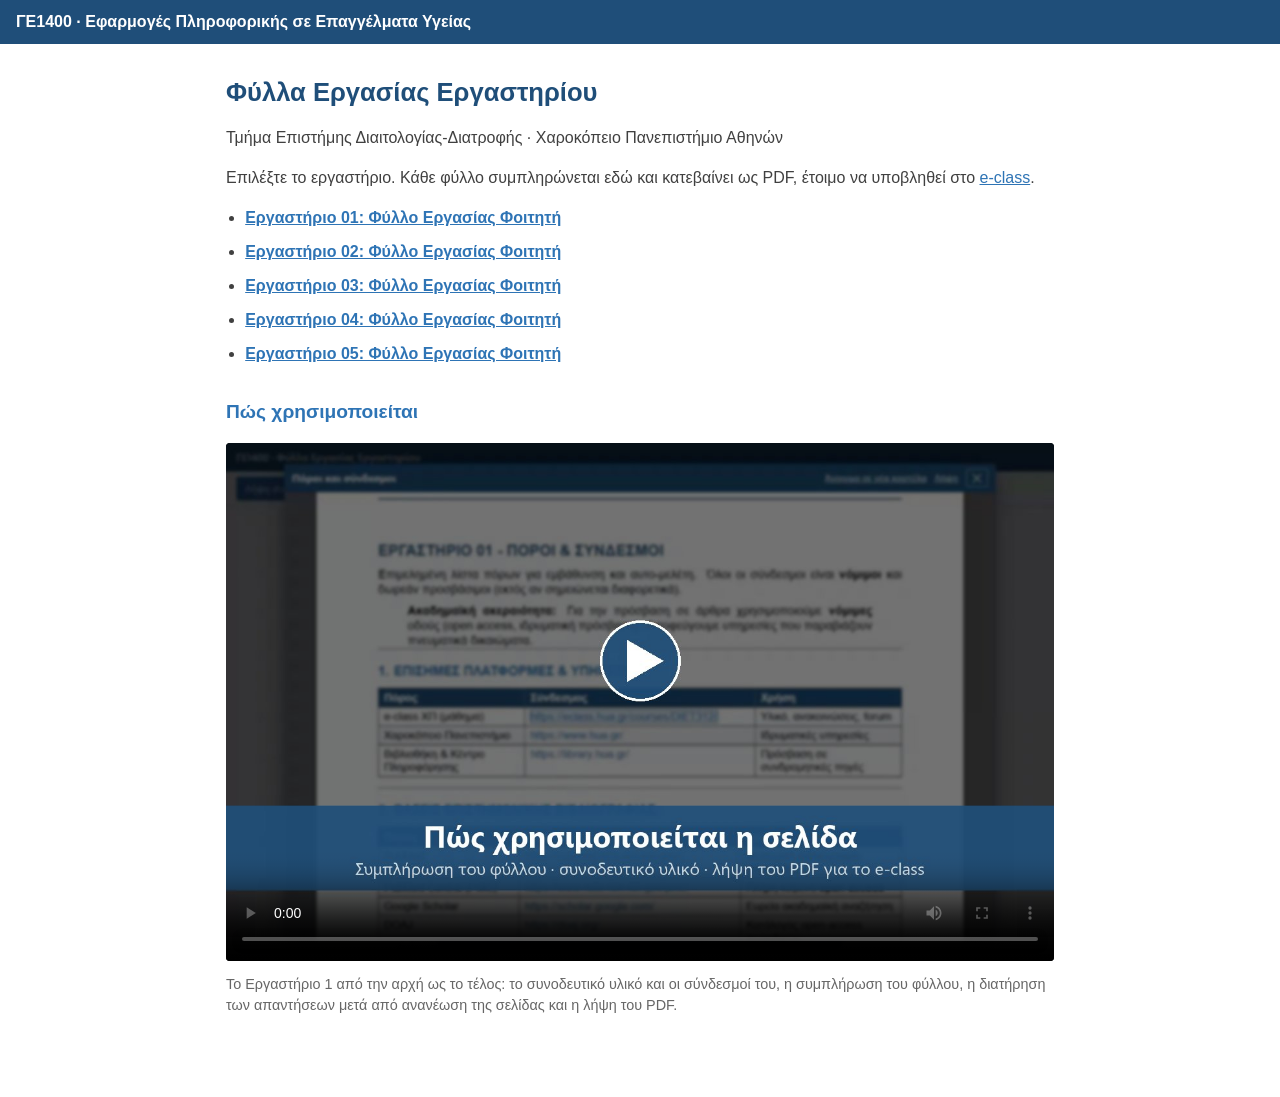
<file: index.html>
<!doctype html>
<html lang="el">
<head>
<meta charset="utf-8">
<meta name="viewport" content="width=device-width, initial-scale=1">
<title>Φύλλα Εργασίας Εργαστηρίου · ΓΕ1400</title>
<link rel="stylesheet" href="assets/style.css">
<link rel="icon" href="assets/favicon.svg" type="image/svg+xml">
</head>
<body>
<header class="site">
  <span class="back">ΓΕ1400 · Εφαρμογές Πληροφορικής σε Επαγγέλματα Υγείας</span>
</header>
<main>
  <h1>Φύλλα Εργασίας Εργαστηρίου</h1>
  <p>Τμήμα Επιστήμης Διαιτολογίας-Διατροφής · Χαροκόπειο Πανεπιστήμιο Αθηνών</p>
  <p>Επιλέξτε το εργαστήριο. Κάθε φύλλο συμπληρώνεται εδώ και κατεβαίνει ως PDF, έτοιμο να
  υποβληθεί στο <a href="https://eclass.hua.gr/courses/DIET312/">e-class</a>.</p>
  <ul class="labs">
  
    <li><a class="lab-title" href="lab-01.html">Εργαστήριο 01: Φύλλο Εργασίας Φοιτητή</a></li>
  
    <li><a class="lab-title" href="lab-02.html">Εργαστήριο 02: Φύλλο Εργασίας Φοιτητή</a></li>
  
    <li><a class="lab-title" href="lab-03.html">Εργαστήριο 03: Φύλλο Εργασίας Φοιτητή</a></li>
  
    <li><a class="lab-title" href="lab-04.html">Εργαστήριο 04: Φύλλο Εργασίας Φοιτητή</a></li>
  
    <li><a class="lab-title" href="lab-05.html">Εργαστήριο 05: Φύλλο Εργασίας Φοιτητή</a></li>
  
  </ul>

  <h2>Πώς χρησιμοποιείται</h2>
  <figure class="screencast">
    <video controls preload="metadata" playsinline width="1280" height="800" poster="media/GE1400_Lab01_online_completion.jpg">
      <source src="media/GE1400_Lab01_online_completion.mp4" type="video/mp4">
      <a href="media/GE1400_Lab01_online_completion.mp4">Λήψη του βίντεο</a>
    </video>
    <figcaption>Το Εργαστήριο 1 από την αρχή ως το τέλος: το συνοδευτικό υλικό και οι σύνδεσμοί του, η συμπλήρωση του φύλλου, η διατήρηση των απαντήσεων μετά από ανανέωση της σελίδας και η λήψη του PDF.</figcaption>
  </figure>

</main>
</body>
</html>
</file>
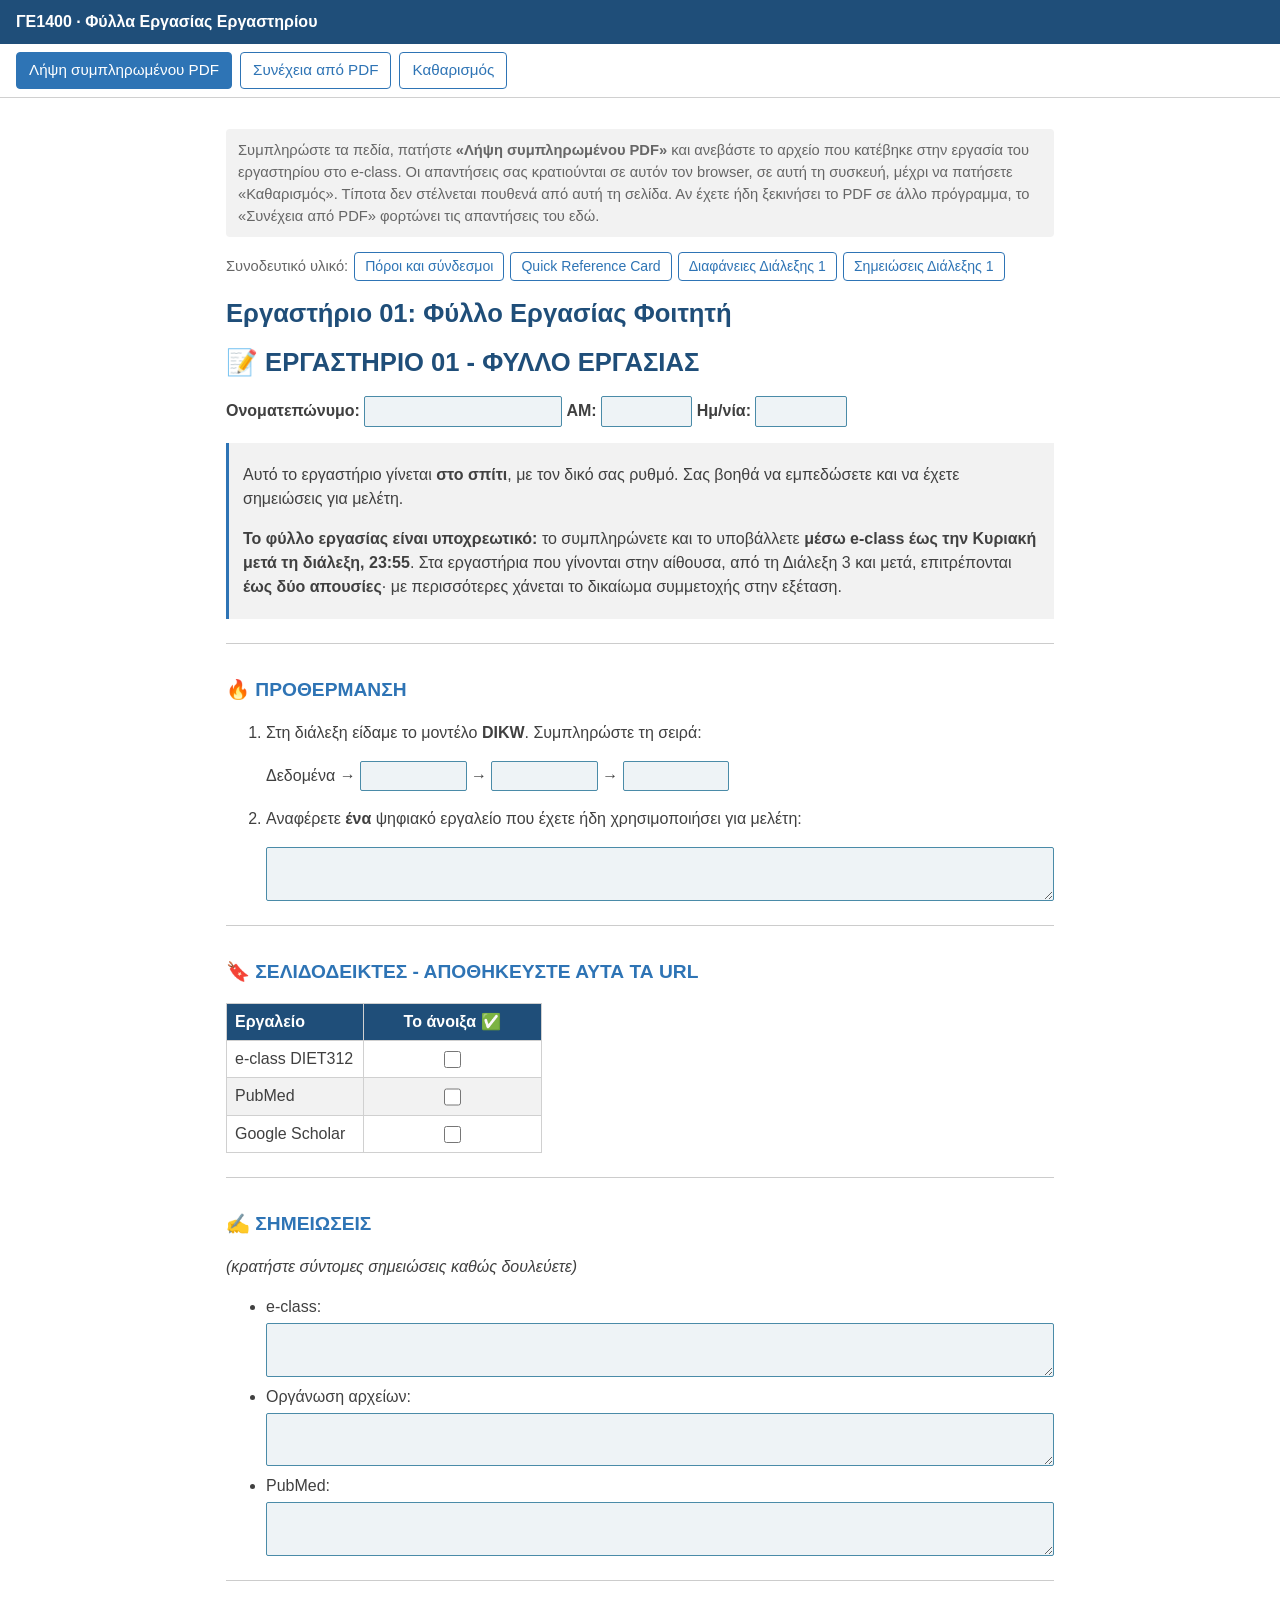
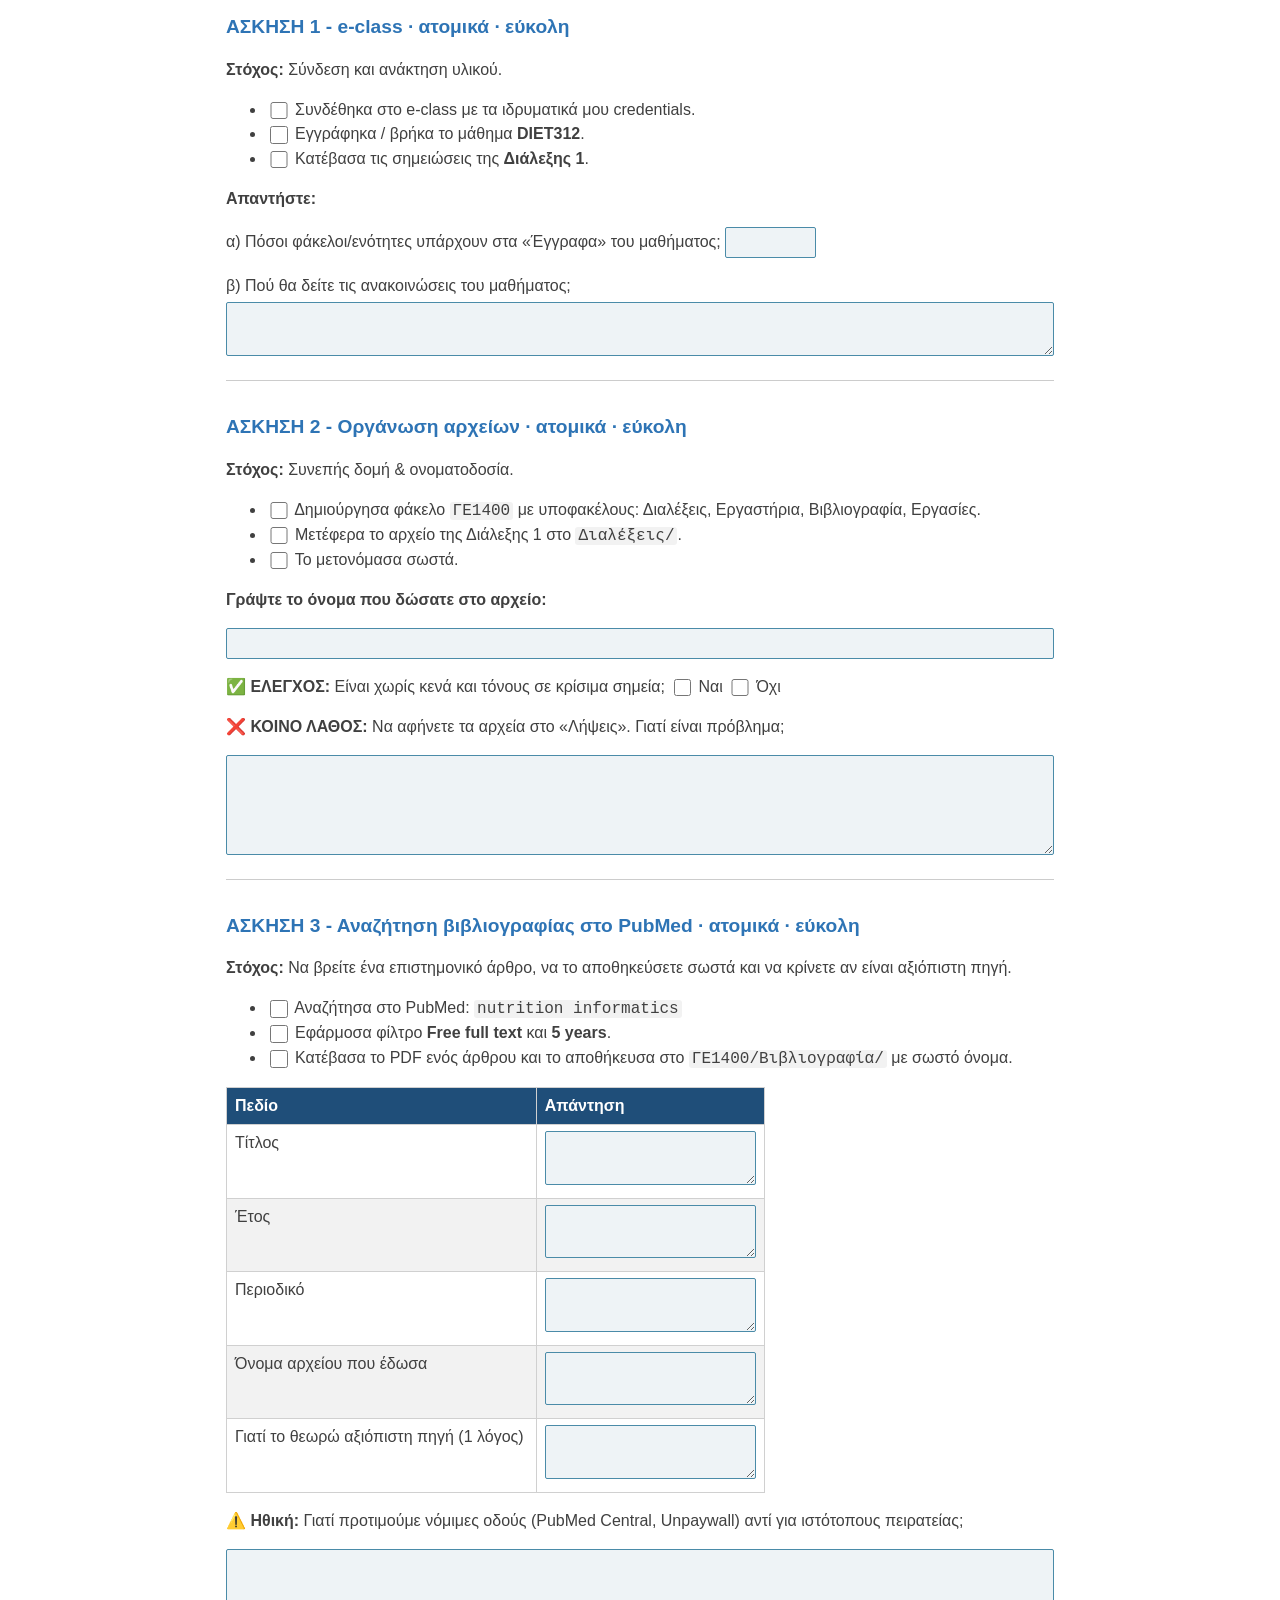
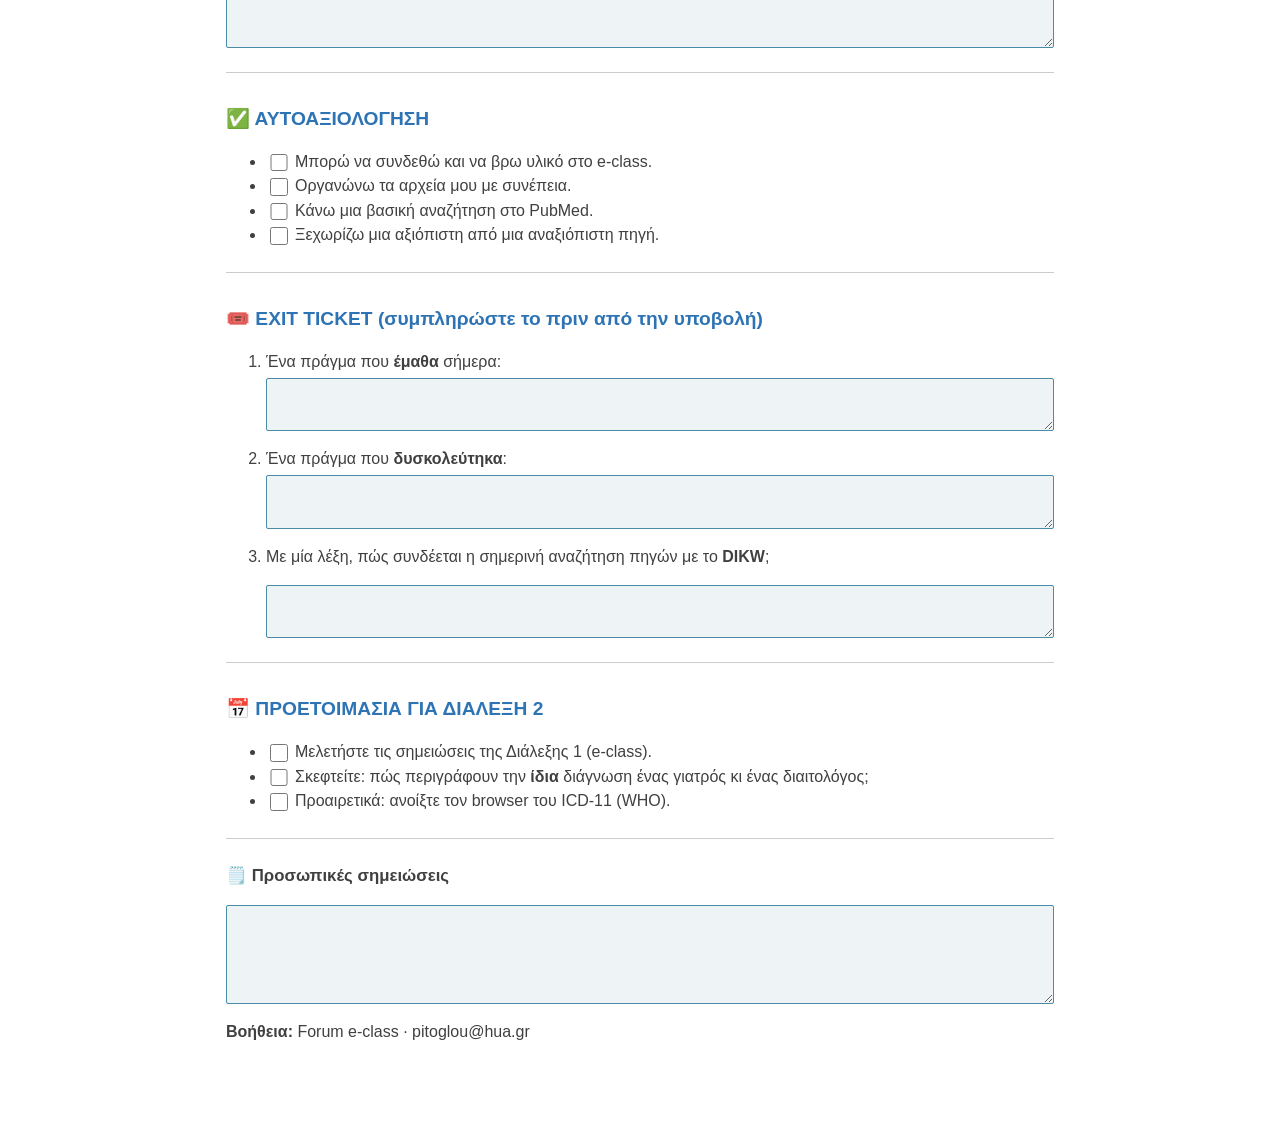
<file: lab-01.html>
<!doctype html>
<html lang="el">
<head>
<meta charset="utf-8">
<meta name="viewport" content="width=device-width, initial-scale=1">
<title>Εργαστήριο 01: Φύλλο Εργασίας Φοιτητή · ΓΕ1400</title>
<link rel="stylesheet" href="assets/style.css">
<link rel="icon" href="assets/favicon.svg" type="image/svg+xml">
</head>
<body>
<header class="site">
  <a class="back" href="index.html">ΓΕ1400 · Φύλλα Εργασίας Εργαστηρίου</a>
</header>

<div class="toolbar" role="toolbar" aria-label="Ενέργειες">
  <button type="button" id="export" class="primary">Λήψη συμπληρωμένου PDF</button>
  <label class="button" for="import">Συνέχεια από PDF
    <input type="file" id="import" accept="application/pdf" hidden>
  </label>
  <button type="button" id="clear">Καθαρισμός</button>
  <span id="status" role="status" aria-live="polite"></span>
</div>

<main>
  <p class="howto">Συμπληρώστε τα πεδία, πατήστε <strong>«Λήψη συμπληρωμένου PDF»</strong> και ανεβάστε
  το αρχείο που κατέβηκε στην εργασία του εργαστηρίου στο e-class. Οι απαντήσεις σας κρατιούνται
  σε αυτόν τον browser, σε αυτή τη συσκευή, μέχρι να πατήσετε «Καθαρισμός». Τίποτα δεν στέλνεται
  πουθενά από αυτή τη σελίδα. Αν έχετε ήδη ξεκινήσει το PDF σε άλλο πρόγραμμα, το «Συνέχεια από PDF»
  φορτώνει τις απαντήσεις του εδώ.</p>


  <p class="companion"><span>Συνοδευτικό υλικό:</span> 
<span class="materials">
  <a class="material-link" href="materials/lab-01/Εργαστηριο_01_Ποροι_Συνδεσμοι.pdf" data-label="Πόροι και σύνδεσμοι" target="_blank" rel="noopener">Πόροι και σύνδεσμοι</a>
  <a class="material-link" href="materials/lab-01/Εργαστηριο_01_Quick_Reference_Card.pdf" data-label="Quick Reference Card" target="_blank" rel="noopener">Quick Reference Card</a>
  <a class="material-link" href="materials/lab-01/lecture_01_presentation_eclass.pdf" data-label="Διαφάνειες Διάλεξης 1" target="_blank" rel="noopener">Διαφάνειες Διάλεξης 1</a>
  <a class="material-link" href="materials/lab-01/lecture_01_notes.pdf" data-label="Σημειώσεις Διάλεξης 1" target="_blank" rel="noopener">Σημειώσεις Διάλεξης 1</a>
</span></p>

  <h1>Εργαστήριο 01: Φύλλο Εργασίας Φοιτητή</h1>
  <form id="worksheet" autocomplete="off" onsubmit="return false">
<h1 id="εργαστηριο-01---φυλλο-εργασιασ">📝 ΕΡΓΑΣΤΗΡΙΟ 01 - ΦΥΛΛΟ
ΕΡΓΑΣΙΑΣ</h1>
<p><strong>Ονοματεπώνυμο:</strong>
<input type="text" class="ws-line" name="f013" style="width:13em" autocomplete="off">
<strong>ΑΜ:</strong>
<input type="text" class="ws-line" name="f014" style="width:6em" autocomplete="off">
<strong>Ημ/νία:</strong>
<input type="text" class="ws-line" name="f015" style="width:5em" autocomplete="off"></p>
<blockquote>
<p>Αυτό το εργαστήριο γίνεται <strong>στο σπίτι</strong>, με τον δικό
σας ρυθμό. Σας βοηθά να εμπεδώσετε και να έχετε σημειώσεις για
μελέτη.</p>
<p><strong>Το φύλλο εργασίας είναι υποχρεωτικό:</strong> το συμπληρώνετε
και το υποβάλλετε <strong>μέσω e-class έως την Κυριακή μετά τη διάλεξη,
23:55</strong>. Στα εργαστήρια που γίνονται στην αίθουσα, από τη Διάλεξη
3 και μετά, επιτρέπονται <strong>έως δύο απουσίες</strong>· με
περισσότερες χάνεται το δικαίωμα συμμετοχής στην εξέταση.</p>
</blockquote>
<hr />
<h2 id="προθερμανση">🔥 ΠΡΟΘΕΡΜΑΝΣΗ</h2>
<ol type="1">
<li><p>Στη διάλεξη είδαμε το μοντέλο <strong>DIKW</strong>. Συμπληρώστε
τη σειρά:</p>
<p>Δεδομένα →
<input type="text" class="ws-line" name="f016" style="width:7em" autocomplete="off">
→
<input type="text" class="ws-line" name="f017" style="width:7em" autocomplete="off">
→
<input type="text" class="ws-line" name="f018" style="width:7em" autocomplete="off"></p></li>
<li><p>Αναφέρετε <strong>ένα</strong> ψηφιακό εργαλείο που έχετε ήδη
χρησιμοποιήσει για μελέτη:</p>
<p><textarea class="ws-box" name="ib005" rows="2"></textarea></p></li>
</ol>
<hr />
<h2 id="σελιδοδεικτεσ---αποθηκευστε-αυτα-τα-url">🔖 ΣΕΛΙΔΟΔΕΙΚΤΕΣ -
ΑΠΟΘΗΚΕΥΣΤΕ ΑΥΤΑ ΤΑ URL</h2>
<table>
<colgroup>
<col style="width: 43%" />
<col style="width: 56%" />
</colgroup>
<thead>
<tr>
<th>Εργαλείο</th>
<th style="text-align: center;">Το άνοιξα ✅</th>
</tr>
</thead>
<tbody>
<tr>
<td>e-class DIET312</td>
<td style="text-align: center;"><input type="checkbox" class="ws-tick" name="c020"></td>
</tr>
<tr>
<td>PubMed</td>
<td style="text-align: center;"><input type="checkbox" class="ws-tick" name="c021"></td>
</tr>
<tr>
<td>Google Scholar</td>
<td style="text-align: center;"><input type="checkbox" class="ws-tick" name="c022"></td>
</tr>
</tbody>
</table>
<hr />
<h2 id="σημειωσεισ">✍️ ΣΗΜΕΙΩΣΕΙΣ</h2>
<p><em>(κρατήστε σύντομες σημειώσεις καθώς δουλεύετε)</em></p>
<ul>
<li>e-class:
<textarea class="ws-box" name="nb006" rows="2"></textarea></li>
<li>Οργάνωση αρχείων:
<textarea class="ws-box" name="nb007" rows="2"></textarea></li>
<li>PubMed:
<textarea class="ws-box" name="nb008" rows="2"></textarea></li>
</ul>
<hr />
<h2 id="ασκηση-1---e-class-ατομικά-εύκολη">ΑΣΚΗΣΗ 1 - e-class · ατομικά
· εύκολη</h2>
<p><strong>Στόχος:</strong> Σύνδεση και ανάκτηση υλικού.</p>
<ul>
<li><input type="checkbox" class="ws-tick" name="t025"> Συνδέθηκα στο
e-class με τα ιδρυματικά μου credentials.</li>
<li><input type="checkbox" class="ws-tick" name="t026"> Εγγράφηκα /
βρήκα το μάθημα <strong>DIET312</strong>.</li>
<li><input type="checkbox" class="ws-tick" name="t027"> Κατέβασα τις
σημειώσεις της <strong>Διάλεξης 1</strong>.</li>
</ul>
<p><strong>Απαντήστε:</strong></p>
<p>α) Πόσοι φάκελοι/ενότητες υπάρχουν στα «Έγγραφα» του μαθήματος;
<input type="text" class="ws-line" name="f019" style="width:5em" autocomplete="off"></p>
<p>β) Πού θα δείτε τις ανακοινώσεις του μαθήματος;
<textarea class="ws-box" name="pb009" rows="2"></textarea></p>
<hr />
<h2 id="ασκηση-2---οργάνωση-αρχείων-ατομικά-εύκολη">ΑΣΚΗΣΗ 2 - Οργάνωση
αρχείων · ατομικά · εύκολη</h2>
<p><strong>Στόχος:</strong> Συνεπής δομή &amp; ονοματοδοσία.</p>
<ul>
<li><input type="checkbox" class="ws-tick" name="t028"> Δημιούργησα
φάκελο <code>ΓΕ1400</code> με υποφακέλους: Διαλέξεις, Εργαστήρια,
Βιβλιογραφία, Εργασίες.</li>
<li><input type="checkbox" class="ws-tick" name="t029"> Μετέφερα το
αρχείο της Διάλεξης 1 στο <code>Διαλέξεις/</code>.</li>
<li><input type="checkbox" class="ws-tick" name="t030"> Το μετονόμασα
σωστά.</li>
</ul>
<p><strong>Γράψτε το όνομα που δώσατε στο αρχείο:</strong></p>
<p><input type="text" class="ws-line ws-wide" name="line004" autocomplete="off"></p>
<p><strong>✅ ΕΛΕΓΧΟΣ:</strong> Είναι χωρίς κενά και τόνους σε κρίσιμα
σημεία; <input type="checkbox" class="ws-tick" name="c023"> Ναι
<input type="checkbox" class="ws-tick" name="c024"> Όχι</p>
<p><strong>❌ ΚΟΙΝΟ ΛΑΘΟΣ:</strong> Να αφήνετε τα αρχεία στο «Λήψεις».
Γιατί είναι πρόβλημα;</p>
<p><textarea class="ws-box" name="ans002" rows="4"></textarea></p>
<hr />
<h2 id="ασκηση-3---αναζήτηση-βιβλιογραφίας-στο-pubmed-ατομικά-εύκολη">ΑΣΚΗΣΗ
3 - Αναζήτηση βιβλιογραφίας στο PubMed · ατομικά · εύκολη</h2>
<p><strong>Στόχος:</strong> Να βρείτε ένα επιστημονικό άρθρο, να το
αποθηκεύσετε σωστά και να κρίνετε αν είναι αξιόπιστη πηγή.</p>
<ul>
<li><input type="checkbox" class="ws-tick" name="t031"> Αναζήτησα στο
PubMed: <code>nutrition informatics</code></li>
<li><input type="checkbox" class="ws-tick" name="t032"> Εφάρμοσα φίλτρο
<strong>Free full text</strong> και <strong>5 years</strong>.</li>
<li><input type="checkbox" class="ws-tick" name="t033"> Κατέβασα το PDF
ενός άρθρου και το αποθήκευσα στο <code>ΓΕ1400/Βιβλιογραφία/</code> με
σωστό όνομα.</li>
</ul>
<table>
<colgroup>
<col style="width: 57%" />
<col style="width: 42%" />
</colgroup>
<thead>
<tr>
<th>Πεδίο</th>
<th>Απάντηση</th>
</tr>
</thead>
<tbody>
<tr>
<td>Τίτλος</td>
<td><textarea class="ws-cell" name="tc041" rows="2"></textarea></td>
</tr>
<tr>
<td>Έτος</td>
<td><textarea class="ws-cell" name="tc042" rows="2"></textarea></td>
</tr>
<tr>
<td>Περιοδικό</td>
<td><textarea class="ws-cell" name="tc043" rows="2"></textarea></td>
</tr>
<tr>
<td>Όνομα αρχείου που έδωσα</td>
<td><textarea class="ws-cell" name="tc044" rows="2"></textarea></td>
</tr>
<tr>
<td>Γιατί το θεωρώ αξιόπιστη πηγή (1 λόγος)</td>
<td><textarea class="ws-cell" name="tc045" rows="2"></textarea></td>
</tr>
</tbody>
</table>
<p><strong>⚠️ Ηθική:</strong> Γιατί προτιμούμε νόμιμες οδούς (PubMed
Central, Unpaywall) αντί για ιστότοπους πειρατείας;</p>
<p><textarea class="ws-box" name="ans003" rows="4"></textarea></p>
<hr />
<h2 id="αυτοαξιολογηση">✅ ΑΥΤΟΑΞΙΟΛΟΓΗΣΗ</h2>
<ul>
<li><input type="checkbox" class="ws-tick" name="t034"> Μπορώ να συνδεθώ
και να βρω υλικό στο e-class.</li>
<li><input type="checkbox" class="ws-tick" name="t035"> Οργανώνω τα
αρχεία μου με συνέπεια.</li>
<li><input type="checkbox" class="ws-tick" name="t036"> Κάνω μια βασική
αναζήτηση στο PubMed.</li>
<li><input type="checkbox" class="ws-tick" name="t037"> Ξεχωρίζω μια
αξιόπιστη από μια αναξιόπιστη πηγή.</li>
</ul>
<hr />
<h2 id="exit-ticket-συμπληρώστε-το-πριν-από-την-υποβολή">🎟️ EXIT TICKET
(συμπληρώστε το πριν από την υποβολή)</h2>
<ol type="1">
<li><p>Ένα πράγμα που <strong>έμαθα</strong> σήμερα:
<textarea class="ws-box" name="pb010" rows="2"></textarea></p></li>
<li><p>Ένα πράγμα που <strong>δυσκολεύτηκα</strong>:
<textarea class="ws-box" name="pb011" rows="2"></textarea></p></li>
<li><p>Με μία λέξη, πώς συνδέεται η σημερινή αναζήτηση πηγών με το
<strong>DIKW</strong>;</p>
<p><textarea class="ws-box" name="ib012" rows="2"></textarea></p></li>
</ol>
<hr />
<h2 id="προετοιμασια-για-διαλεξη-2">📅 ΠΡΟΕΤΟΙΜΑΣΙΑ ΓΙΑ ΔΙΑΛΕΞΗ 2</h2>
<ul>
<li><input type="checkbox" class="ws-tick" name="t038"> Μελετήστε τις
σημειώσεις της Διάλεξης 1 (e-class).</li>
<li><input type="checkbox" class="ws-tick" name="t039"> Σκεφτείτε: πώς
περιγράφουν την <strong>ίδια</strong> διάγνωση ένας γιατρός κι ένας
διαιτολόγος;</li>
<li><input type="checkbox" class="ws-tick" name="t040"> Προαιρετικά:
ανοίξτε τον browser του ICD-11 (WHO).</li>
</ul>
<hr />
<h3 id="προσωπικές-σημειώσεις">🗒️ Προσωπικές σημειώσεις</h3>
<p><textarea class="ws-box" name="note001" rows="4"></textarea></p>
<p><strong>Βοήθεια:</strong> Forum e-class · pitoglou@hua.gr</p>

  </form>
</main>

<script>window.WORKSHEET = {"slug": "ge1400", "lab": 1, "pdf": "forms/lab-01.pdf?v=4d39ec706d04", "filename": "Εργαστηριο_01_Φυλλο_Εργασιας_Φοιτητη_ΦΟΡΜΑ.pdf", "version": "4d39ec706d04"};</script>
<script src="assets/pdf-lib.min.js"></script>
<script src="assets/fontkit.umd.min.js"></script>
<script src="assets/app.js"></script>
<dialog id="material" aria-labelledby="material-title">
  <div class="material-bar">
    <strong class="material-title" id="material-title"></strong>
    <a class="material-open" href="#" target="_blank" rel="noopener">Άνοιγμα σε νέα καρτέλα</a>
    <a class="material-save" href="#">Λήψη</a>
    <button type="button" class="material-close" aria-label="Κλείσιμο">✕</button>
  </div>
  <div class="material-viewer" tabindex="0"></div>
</dialog>
<script src="assets/materials.js"></script>
</body>
</html>
</file>
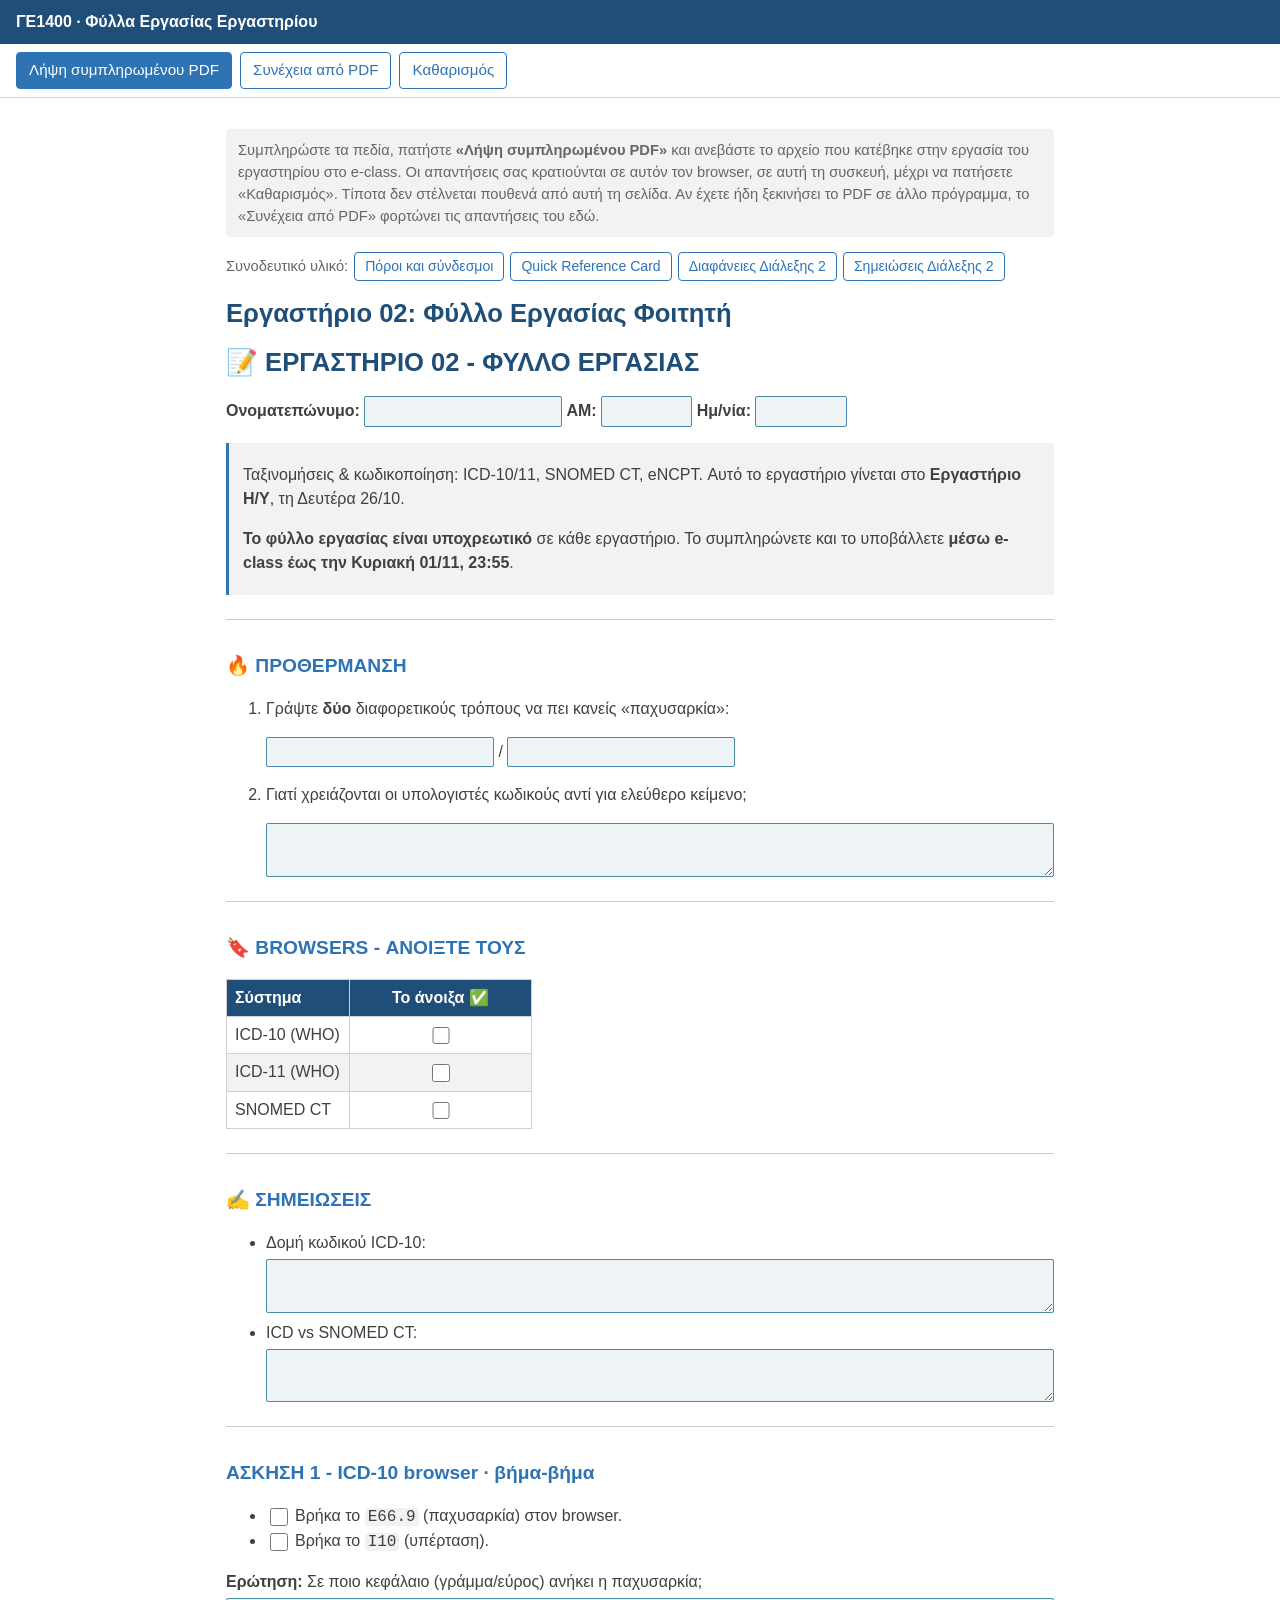
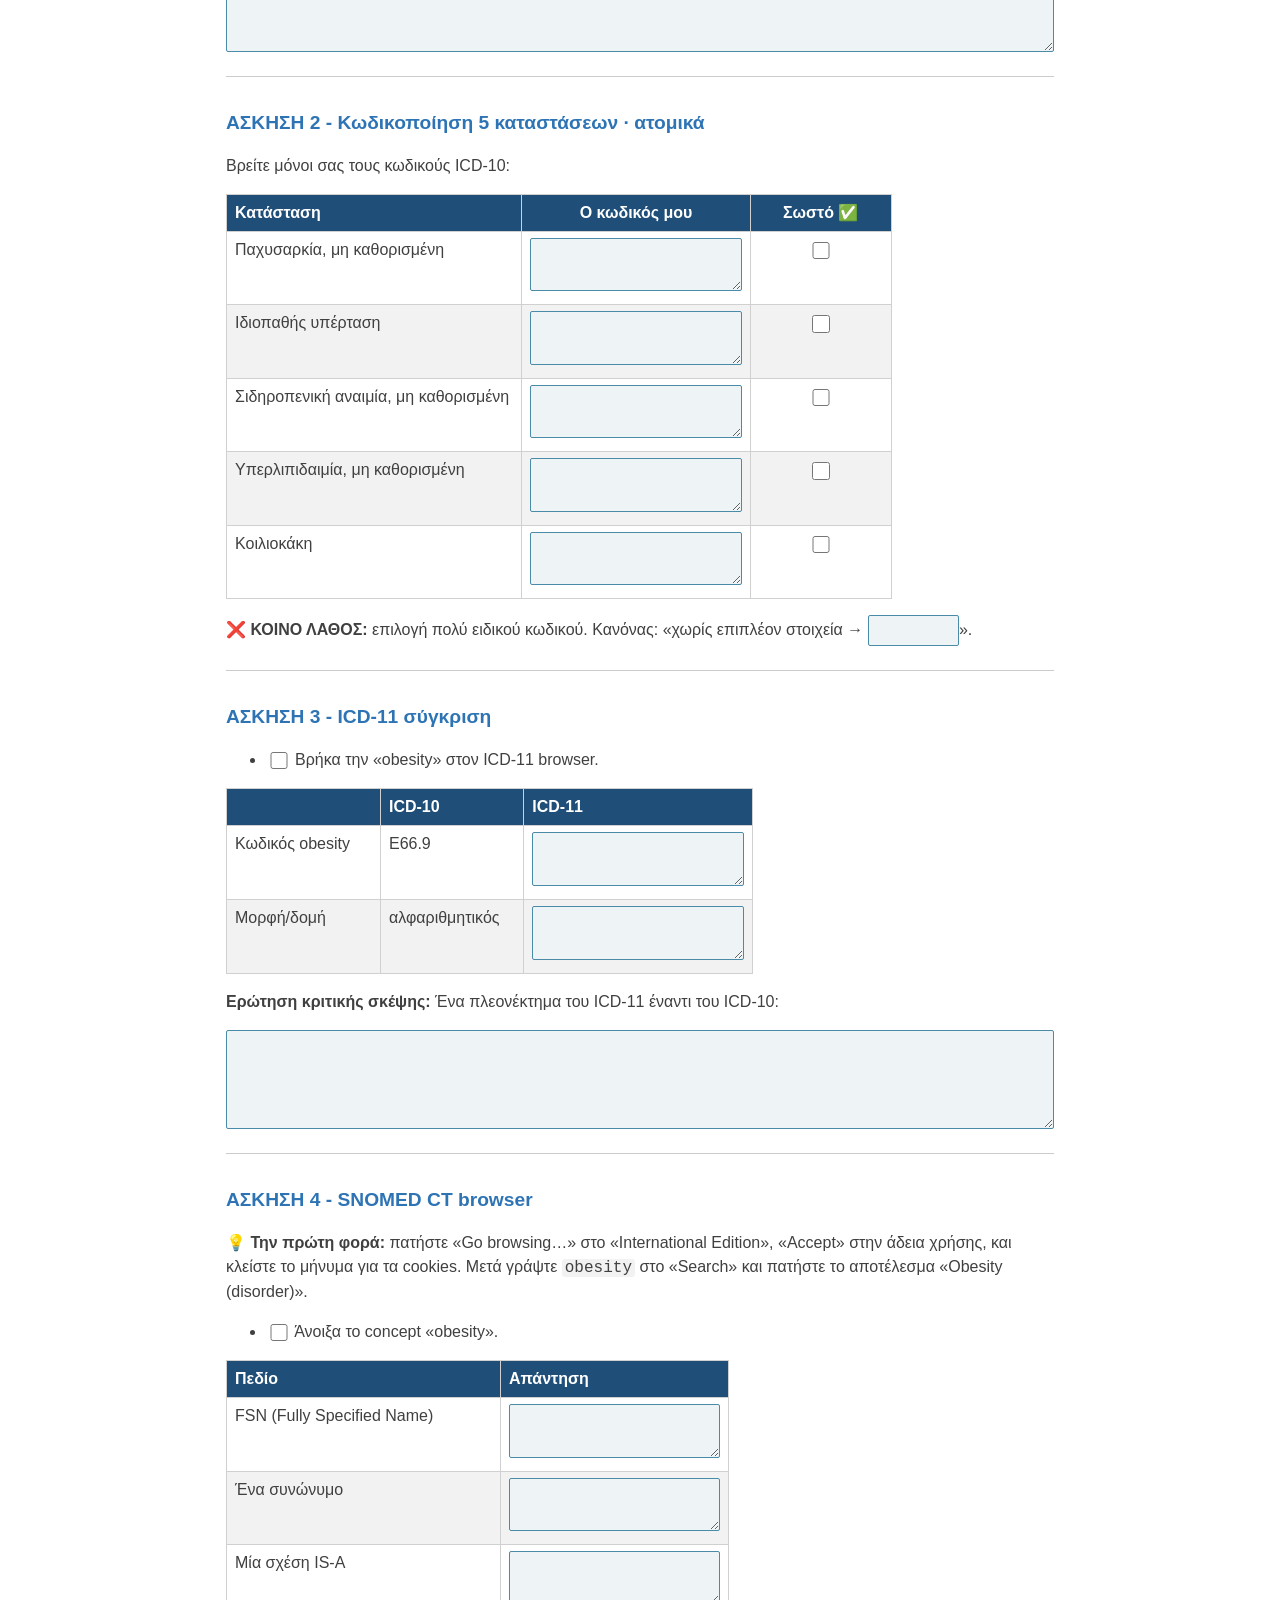
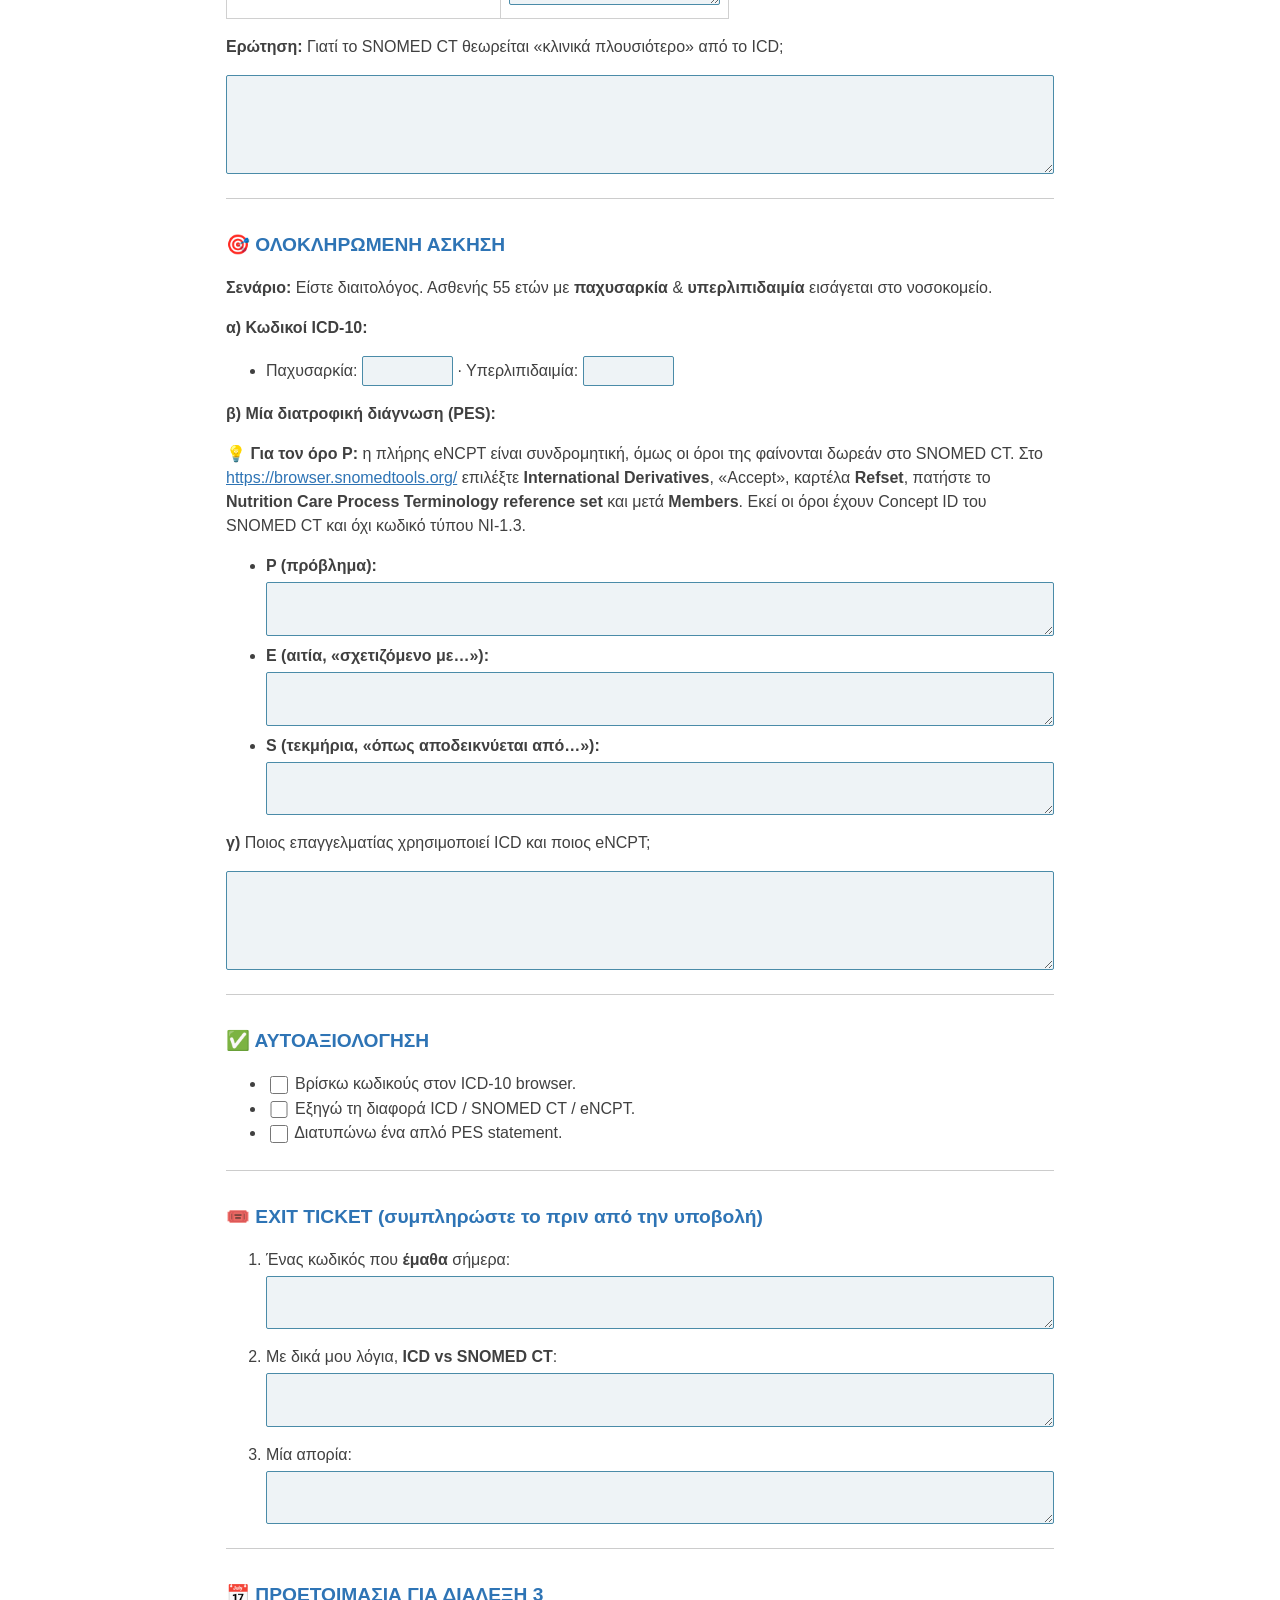
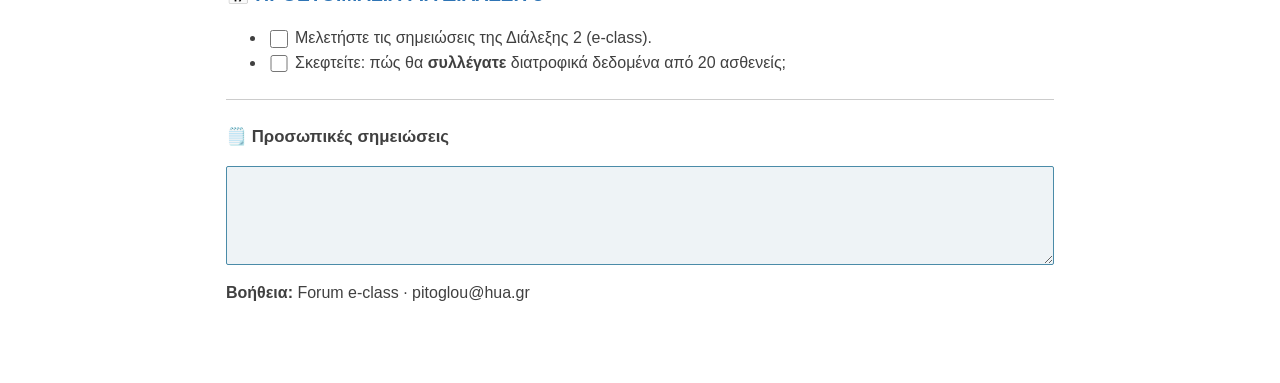
<file: lab-02.html>
<!doctype html>
<html lang="el">
<head>
<meta charset="utf-8">
<meta name="viewport" content="width=device-width, initial-scale=1">
<title>Εργαστήριο 02: Φύλλο Εργασίας Φοιτητή · ΓΕ1400</title>
<link rel="stylesheet" href="assets/style.css">
<link rel="icon" href="assets/favicon.svg" type="image/svg+xml">
</head>
<body>
<header class="site">
  <a class="back" href="index.html">ΓΕ1400 · Φύλλα Εργασίας Εργαστηρίου</a>
</header>

<div class="toolbar" role="toolbar" aria-label="Ενέργειες">
  <button type="button" id="export" class="primary">Λήψη συμπληρωμένου PDF</button>
  <label class="button" for="import">Συνέχεια από PDF
    <input type="file" id="import" accept="application/pdf" hidden>
  </label>
  <button type="button" id="clear">Καθαρισμός</button>
  <span id="status" role="status" aria-live="polite"></span>
</div>

<main>
  <p class="howto">Συμπληρώστε τα πεδία, πατήστε <strong>«Λήψη συμπληρωμένου PDF»</strong> και ανεβάστε
  το αρχείο που κατέβηκε στην εργασία του εργαστηρίου στο e-class. Οι απαντήσεις σας κρατιούνται
  σε αυτόν τον browser, σε αυτή τη συσκευή, μέχρι να πατήσετε «Καθαρισμός». Τίποτα δεν στέλνεται
  πουθενά από αυτή τη σελίδα. Αν έχετε ήδη ξεκινήσει το PDF σε άλλο πρόγραμμα, το «Συνέχεια από PDF»
  φορτώνει τις απαντήσεις του εδώ.</p>


  <p class="companion"><span>Συνοδευτικό υλικό:</span> 
<span class="materials">
  <a class="material-link" href="materials/lab-02/Εργαστηριο_02_Ποροι_Συνδεσμοι.pdf" data-label="Πόροι και σύνδεσμοι" target="_blank" rel="noopener">Πόροι και σύνδεσμοι</a>
  <a class="material-link" href="materials/lab-02/Εργαστηριο_02_Quick_Reference_Card.pdf" data-label="Quick Reference Card" target="_blank" rel="noopener">Quick Reference Card</a>
  <a class="material-link" href="materials/lab-02/lecture_02_presentation_eclass.pdf" data-label="Διαφάνειες Διάλεξης 2" target="_blank" rel="noopener">Διαφάνειες Διάλεξης 2</a>
  <a class="material-link" href="materials/lab-02/lecture_02_notes.pdf" data-label="Σημειώσεις Διάλεξης 2" target="_blank" rel="noopener">Σημειώσεις Διάλεξης 2</a>
</span></p>

  <h1>Εργαστήριο 02: Φύλλο Εργασίας Φοιτητή</h1>
  <form id="worksheet" autocomplete="off" onsubmit="return false">
<h1 id="εργαστηριο-02---φυλλο-εργασιασ">📝 ΕΡΓΑΣΤΗΡΙΟ 02 - ΦΥΛΛΟ
ΕΡΓΑΣΙΑΣ</h1>
<p><strong>Ονοματεπώνυμο:</strong>
<input type="text" class="ws-line" name="f015" style="width:13em" autocomplete="off">
<strong>ΑΜ:</strong>
<input type="text" class="ws-line" name="f016" style="width:6em" autocomplete="off">
<strong>Ημ/νία:</strong>
<input type="text" class="ws-line" name="f017" style="width:5em" autocomplete="off"></p>
<blockquote>
<p>Ταξινομήσεις &amp; κωδικοποίηση: ICD-10/11, SNOMED CT, eNCPT. Αυτό το
εργαστήριο γίνεται στο <strong>Εργαστήριο Η/Υ</strong>, τη Δευτέρα
26/10.</p>
<p><strong>Το φύλλο εργασίας είναι υποχρεωτικό</strong> σε κάθε
εργαστήριο. Το συμπληρώνετε και το υποβάλλετε <strong>μέσω e-class έως
την Κυριακή 01/11, 23:55</strong>.</p>
</blockquote>
<hr />
<h2 id="προθερμανση">🔥 ΠΡΟΘΕΡΜΑΝΣΗ</h2>
<ol type="1">
<li><p>Γράψτε <strong>δύο</strong> διαφορετικούς τρόπους να πει κανείς
«παχυσαρκία»:</p>
<p><input type="text" class="ws-line" name="f018" style="width:15em" autocomplete="off">
/
<input type="text" class="ws-line" name="f019" style="width:15em" autocomplete="off"></p></li>
<li><p>Γιατί χρειάζονται οι υπολογιστές κωδικούς αντί για ελεύθερο
κείμενο;</p>
<p><textarea class="ws-box" name="ib005" rows="2"></textarea></p></li>
</ol>
<hr />
<h2 id="browsers---ανοιξτε-τουσ">🔖 BROWSERS - ΑΝΟΙΞΤΕ ΤΟΥΣ</h2>
<table>
<colgroup>
<col style="width: 40%" />
<col style="width: 59%" />
</colgroup>
<thead>
<tr>
<th>Σύστημα</th>
<th style="text-align: center;">Το άνοιξα ✅</th>
</tr>
</thead>
<tbody>
<tr>
<td>ICD-10 (WHO)</td>
<td style="text-align: center;"><input type="checkbox" class="ws-tick" name="c023"></td>
</tr>
<tr>
<td>ICD-11 (WHO)</td>
<td style="text-align: center;"><input type="checkbox" class="ws-tick" name="c024"></td>
</tr>
<tr>
<td>SNOMED CT</td>
<td style="text-align: center;"><input type="checkbox" class="ws-tick" name="c025"></td>
</tr>
</tbody>
</table>
<hr />
<h2 id="σημειωσεισ">✍️ ΣΗΜΕΙΩΣΕΙΣ</h2>
<ul>
<li>Δομή κωδικού ICD-10:
<textarea class="ws-box" name="nb006" rows="2"></textarea></li>
<li>ICD vs SNOMED CT:
<textarea class="ws-box" name="nb007" rows="2"></textarea></li>
</ul>
<hr />
<h2 id="ασκηση-1---icd-10-browser-βήμα-βήμα">ΑΣΚΗΣΗ 1 - ICD-10 browser ·
βήμα-βήμα</h2>
<ul>
<li><input type="checkbox" class="ws-tick" name="t031"> Βρήκα το
<code>E66.9</code> (παχυσαρκία) στον browser.</li>
<li><input type="checkbox" class="ws-tick" name="t032"> Βρήκα το
<code>I10</code> (υπέρταση).</li>
</ul>
<p><strong>Ερώτηση:</strong> Σε ποιο κεφάλαιο (γράμμα/εύρος) ανήκει η
παχυσαρκία;
<textarea class="ws-box" name="pb008" rows="2"></textarea></p>
<hr />
<h2 id="ασκηση-2---κωδικοποίηση-5-καταστάσεων-ατομικά">ΑΣΚΗΣΗ 2 -
Κωδικοποίηση 5 καταστάσεων · ατομικά</h2>
<p>Βρείτε μόνοι σας τους κωδικούς ICD-10:</p>
<table>
<colgroup>
<col style="width: 44%" />
<col style="width: 34%" />
<col style="width: 21%" />
</colgroup>
<thead>
<tr>
<th>Κατάσταση</th>
<th style="text-align: center;">Ο κωδικός μου</th>
<th style="text-align: center;">Σωστό ✅</th>
</tr>
</thead>
<tbody>
<tr>
<td>Παχυσαρκία, μη καθορισμένη</td>
<td style="text-align: center;"><textarea class="ws-cell" name="tc040" rows="2"></textarea></td>
<td style="text-align: center;"><input type="checkbox" class="ws-tick" name="c026"></td>
</tr>
<tr>
<td>Ιδιοπαθής υπέρταση</td>
<td style="text-align: center;"><textarea class="ws-cell" name="tc041" rows="2"></textarea></td>
<td style="text-align: center;"><input type="checkbox" class="ws-tick" name="c027"></td>
</tr>
<tr>
<td>Σιδηροπενική αναιμία, μη καθορισμένη</td>
<td style="text-align: center;"><textarea class="ws-cell" name="tc042" rows="2"></textarea></td>
<td style="text-align: center;"><input type="checkbox" class="ws-tick" name="c028"></td>
</tr>
<tr>
<td>Υπερλιπιδαιμία, μη καθορισμένη</td>
<td style="text-align: center;"><textarea class="ws-cell" name="tc043" rows="2"></textarea></td>
<td style="text-align: center;"><input type="checkbox" class="ws-tick" name="c029"></td>
</tr>
<tr>
<td>Κοιλιοκάκη</td>
<td style="text-align: center;"><textarea class="ws-cell" name="tc044" rows="2"></textarea></td>
<td style="text-align: center;"><input type="checkbox" class="ws-tick" name="c030"></td>
</tr>
</tbody>
</table>
<p><strong>❌ ΚΟΙΝΟ ΛΑΘΟΣ:</strong> επιλογή πολύ ειδικού κωδικού.
Κανόνας: «χωρίς επιπλέον στοιχεία →
<input type="text" class="ws-line" name="f020" style="width:5em" autocomplete="off">».</p>
<hr />
<h2 id="ασκηση-3---icd-11-σύγκριση">ΑΣΚΗΣΗ 3 - ICD-11 σύγκριση</h2>
<ul>
<li><input type="checkbox" class="ws-tick" name="t033"> Βρήκα την
«obesity» στον ICD-11 browser.</li>
</ul>
<table>
<colgroup>
<col style="width: 29%" />
<col style="width: 27%" />
<col style="width: 43%" />
</colgroup>
<thead>
<tr>
<th></th>
<th>ICD-10</th>
<th>ICD-11</th>
</tr>
</thead>
<tbody>
<tr>
<td>Κωδικός obesity</td>
<td>E66.9</td>
<td><textarea class="ws-cell" name="tc045" rows="2"></textarea></td>
</tr>
<tr>
<td>Μορφή/δομή</td>
<td>αλφαριθμητικός</td>
<td><textarea class="ws-cell" name="tc046" rows="2"></textarea></td>
</tr>
</tbody>
</table>
<p><strong>Ερώτηση κριτικής σκέψης:</strong> Ένα πλεονέκτημα του ICD-11
έναντι του ICD-10:</p>
<p><textarea class="ws-box" name="ans002" rows="4"></textarea></p>
<hr />
<h2 id="ασκηση-4---snomed-ct-browser">ΑΣΚΗΣΗ 4 - SNOMED CT browser</h2>
<p>💡 <strong>Την πρώτη φορά:</strong> πατήστε «Go browsing…» στο
«International Edition», «Accept» στην άδεια χρήσης, και κλείστε το
μήνυμα για τα cookies. Μετά γράψτε <code>obesity</code> στο «Search» και
πατήστε το αποτέλεσμα «Obesity (disorder)».</p>
<ul>
<li><input type="checkbox" class="ws-tick" name="t034"> Άνοιξα το
concept «obesity».</li>
</ul>
<table>
<colgroup>
<col style="width: 54%" />
<col style="width: 45%" />
</colgroup>
<thead>
<tr>
<th>Πεδίο</th>
<th>Απάντηση</th>
</tr>
</thead>
<tbody>
<tr>
<td>FSN (Fully Specified Name)</td>
<td><textarea class="ws-cell" name="tc047" rows="2"></textarea></td>
</tr>
<tr>
<td>Ένα συνώνυμο</td>
<td><textarea class="ws-cell" name="tc048" rows="2"></textarea></td>
</tr>
<tr>
<td>Μία σχέση IS-A</td>
<td><textarea class="ws-cell" name="tc049" rows="2"></textarea></td>
</tr>
</tbody>
</table>
<p><strong>Ερώτηση:</strong> Γιατί το SNOMED CT θεωρείται «κλινικά
πλουσιότερο» από το ICD;</p>
<p><textarea class="ws-box" name="ans003" rows="4"></textarea></p>
<hr />
<h2 id="ολοκληρωμενη-ασκηση">🎯 ΟΛΟΚΛΗΡΩΜΕΝΗ ΑΣΚΗΣΗ</h2>
<p><strong>Σενάριο:</strong> Είστε διαιτολόγος. Ασθενής 55 ετών με
<strong>παχυσαρκία</strong> &amp; <strong>υπερλιπιδαιμία</strong>
εισάγεται στο νοσοκομείο.</p>
<p><strong>α) Κωδικοί ICD-10:</strong></p>
<ul>
<li>Παχυσαρκία:
<input type="text" class="ws-line" name="f021" style="width:5em" autocomplete="off">
· Υπερλιπιδαιμία:
<input type="text" class="ws-line" name="f022" style="width:5em" autocomplete="off"></li>
</ul>
<p><strong>β) Μία διατροφική διάγνωση (PES):</strong></p>
<p>💡 <strong>Για τον όρο P:</strong> η πλήρης eNCPT είναι συνδρομητική,
όμως οι όροι της φαίνονται δωρεάν στο SNOMED CT. Στο <a href="https://browser.snomedtools.org/" class="uri">https://browser.snomedtools.org/</a> επιλέξτε
<strong>International Derivatives</strong>, «Accept», καρτέλα
<strong>Refset</strong>, πατήστε το <strong>Nutrition Care Process
Terminology reference set</strong> και μετά <strong>Members</strong>.
Εκεί οι όροι έχουν Concept ID του SNOMED CT και όχι κωδικό τύπου
NI-1.3.</p>
<ul>
<li><strong>P (πρόβλημα):</strong>
<textarea class="ws-box" name="pb009" rows="2"></textarea></li>
<li><strong>E (αιτία, «σχετιζόμενο με…»):</strong>
<textarea class="ws-box" name="pb010" rows="2"></textarea></li>
<li><strong>S (τεκμήρια, «όπως αποδεικνύεται από…»):</strong>
<textarea class="ws-box" name="pb011" rows="2"></textarea></li>
</ul>
<p><strong>γ)</strong> Ποιος επαγγελματίας χρησιμοποιεί ICD και ποιος
eNCPT;</p>
<p><textarea class="ws-box" name="ans004" rows="4"></textarea></p>
<hr />
<h2 id="αυτοαξιολογηση">✅ ΑΥΤΟΑΞΙΟΛΟΓΗΣΗ</h2>
<ul>
<li><input type="checkbox" class="ws-tick" name="t035"> Βρίσκω κωδικούς
στον ICD-10 browser.</li>
<li><input type="checkbox" class="ws-tick" name="t036"> Εξηγώ τη διαφορά
ICD / SNOMED CT / eNCPT.</li>
<li><input type="checkbox" class="ws-tick" name="t037"> Διατυπώνω ένα
απλό PES statement.</li>
</ul>
<hr />
<h2 id="exit-ticket-συμπληρώστε-το-πριν-από-την-υποβολή">🎟️ EXIT TICKET
(συμπληρώστε το πριν από την υποβολή)</h2>
<ol type="1">
<li><p>Ένας κωδικός που <strong>έμαθα</strong> σήμερα:
<textarea class="ws-box" name="pb012" rows="2"></textarea></p></li>
<li><p>Με δικά μου λόγια, <strong>ICD vs SNOMED CT</strong>:
<textarea class="ws-box" name="pb013" rows="2"></textarea></p></li>
<li><p>Μία απορία:
<textarea class="ws-box" name="pb014" rows="2"></textarea></p></li>
</ol>
<hr />
<h2 id="προετοιμασια-για-διαλεξη-3">📅 ΠΡΟΕΤΟΙΜΑΣΙΑ ΓΙΑ ΔΙΑΛΕΞΗ 3</h2>
<ul>
<li><input type="checkbox" class="ws-tick" name="t038"> Μελετήστε τις
σημειώσεις της Διάλεξης 2 (e-class).</li>
<li><input type="checkbox" class="ws-tick" name="t039"> Σκεφτείτε: πώς
θα <strong>συλλέγατε</strong> διατροφικά δεδομένα από 20 ασθενείς;</li>
</ul>
<hr />
<h3 id="προσωπικές-σημειώσεις">🗒️ Προσωπικές σημειώσεις</h3>
<p><textarea class="ws-box" name="note001" rows="4"></textarea></p>
<p><strong>Βοήθεια:</strong> Forum e-class · pitoglou@hua.gr</p>

  </form>
</main>

<script>window.WORKSHEET = {"slug": "ge1400", "lab": 2, "pdf": "forms/lab-02.pdf?v=ca75f8ca5c83", "filename": "Εργαστηριο_02_Φυλλο_Εργασιας_Φοιτητη_ΦΟΡΜΑ.pdf", "version": "ca75f8ca5c83"};</script>
<script src="assets/pdf-lib.min.js"></script>
<script src="assets/fontkit.umd.min.js"></script>
<script src="assets/app.js"></script>
<dialog id="material" aria-labelledby="material-title">
  <div class="material-bar">
    <strong class="material-title" id="material-title"></strong>
    <a class="material-open" href="#" target="_blank" rel="noopener">Άνοιγμα σε νέα καρτέλα</a>
    <a class="material-save" href="#">Λήψη</a>
    <button type="button" class="material-close" aria-label="Κλείσιμο">✕</button>
  </div>
  <div class="material-viewer" tabindex="0"></div>
</dialog>
<script src="assets/materials.js"></script>
</body>
</html>
</file>
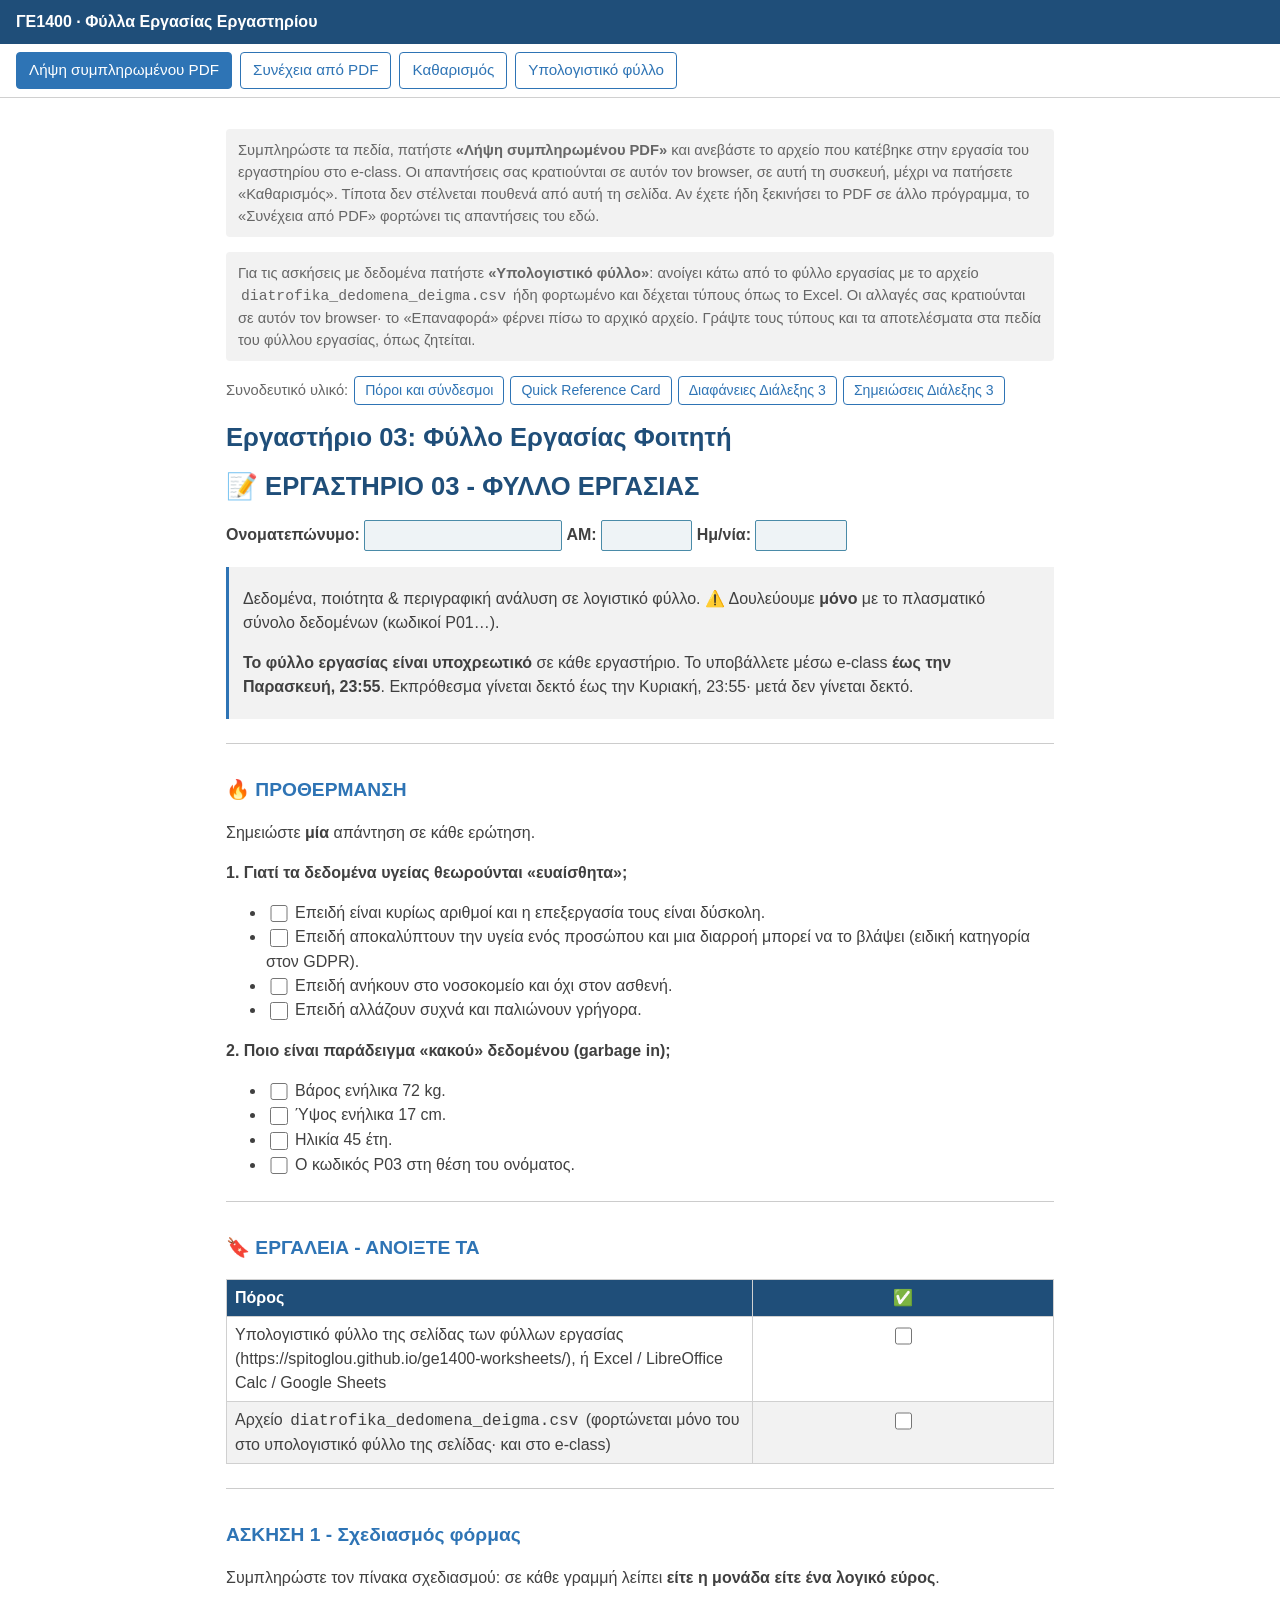
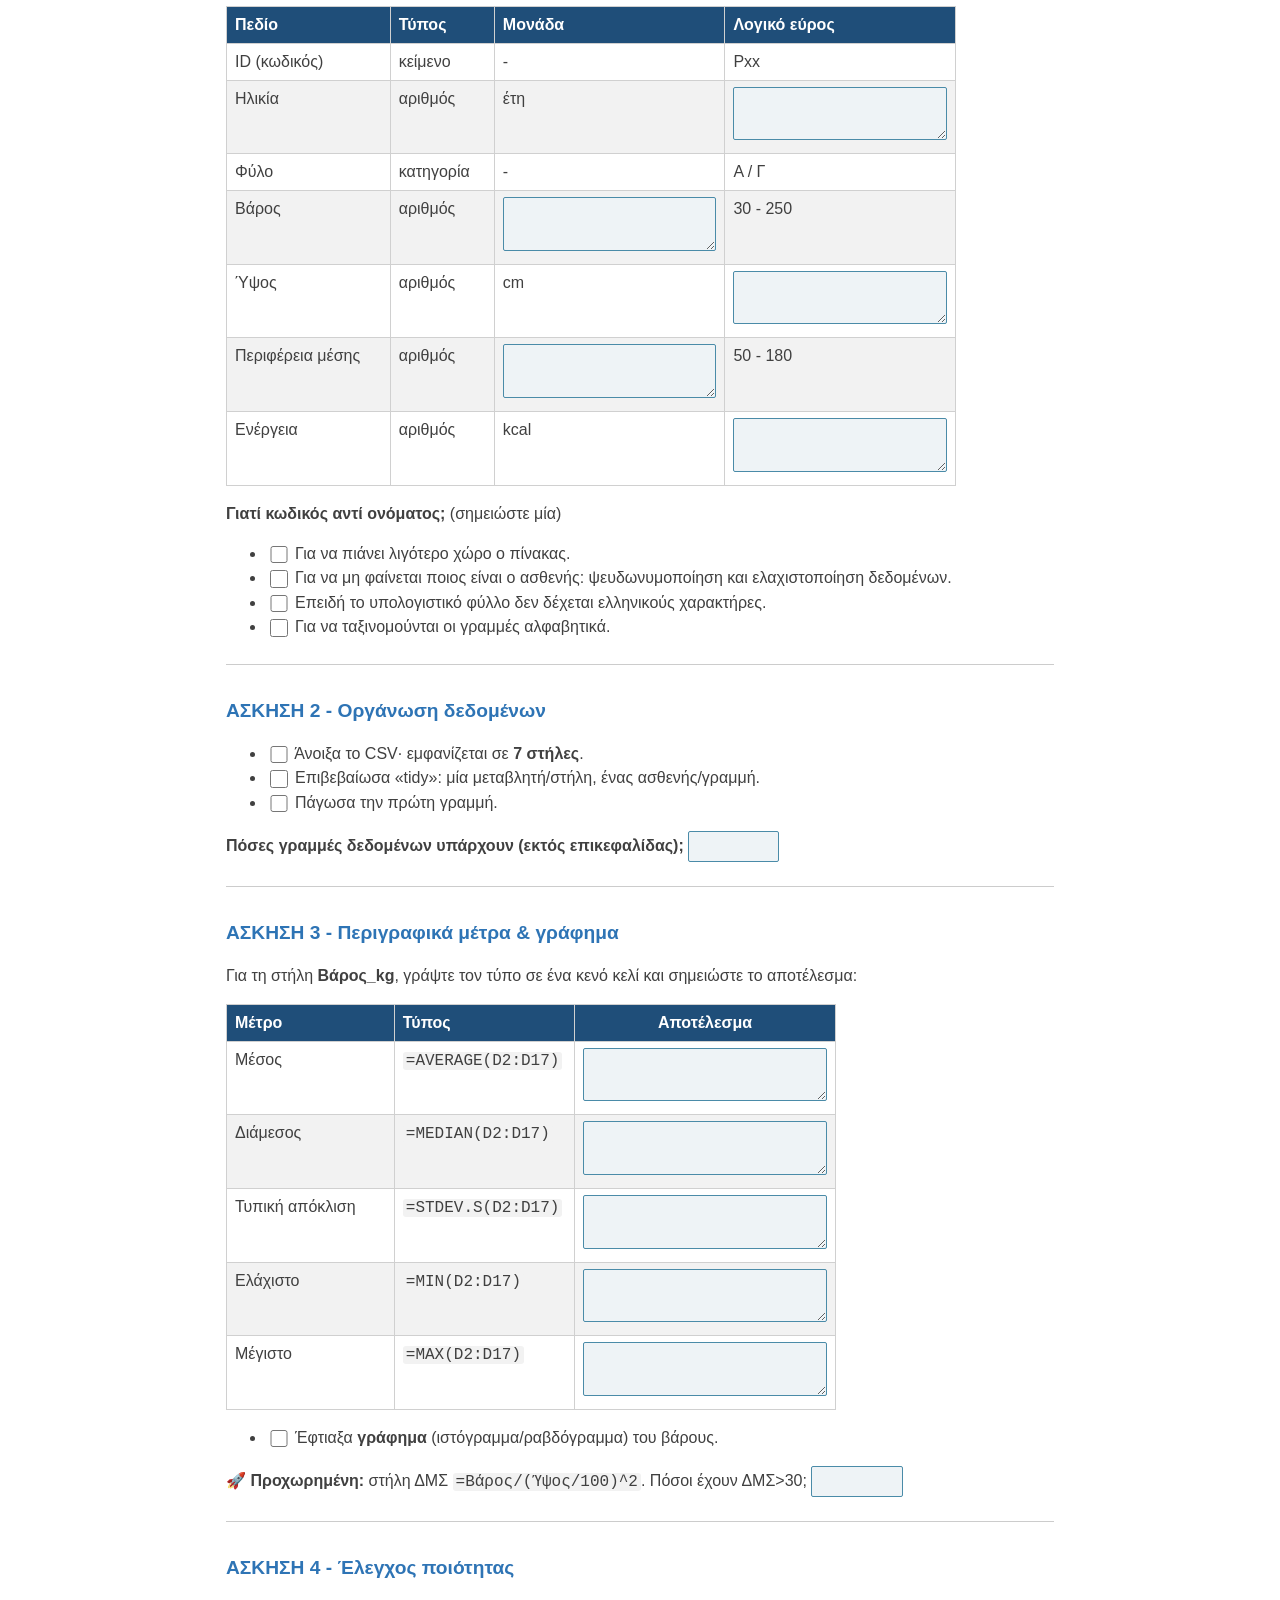
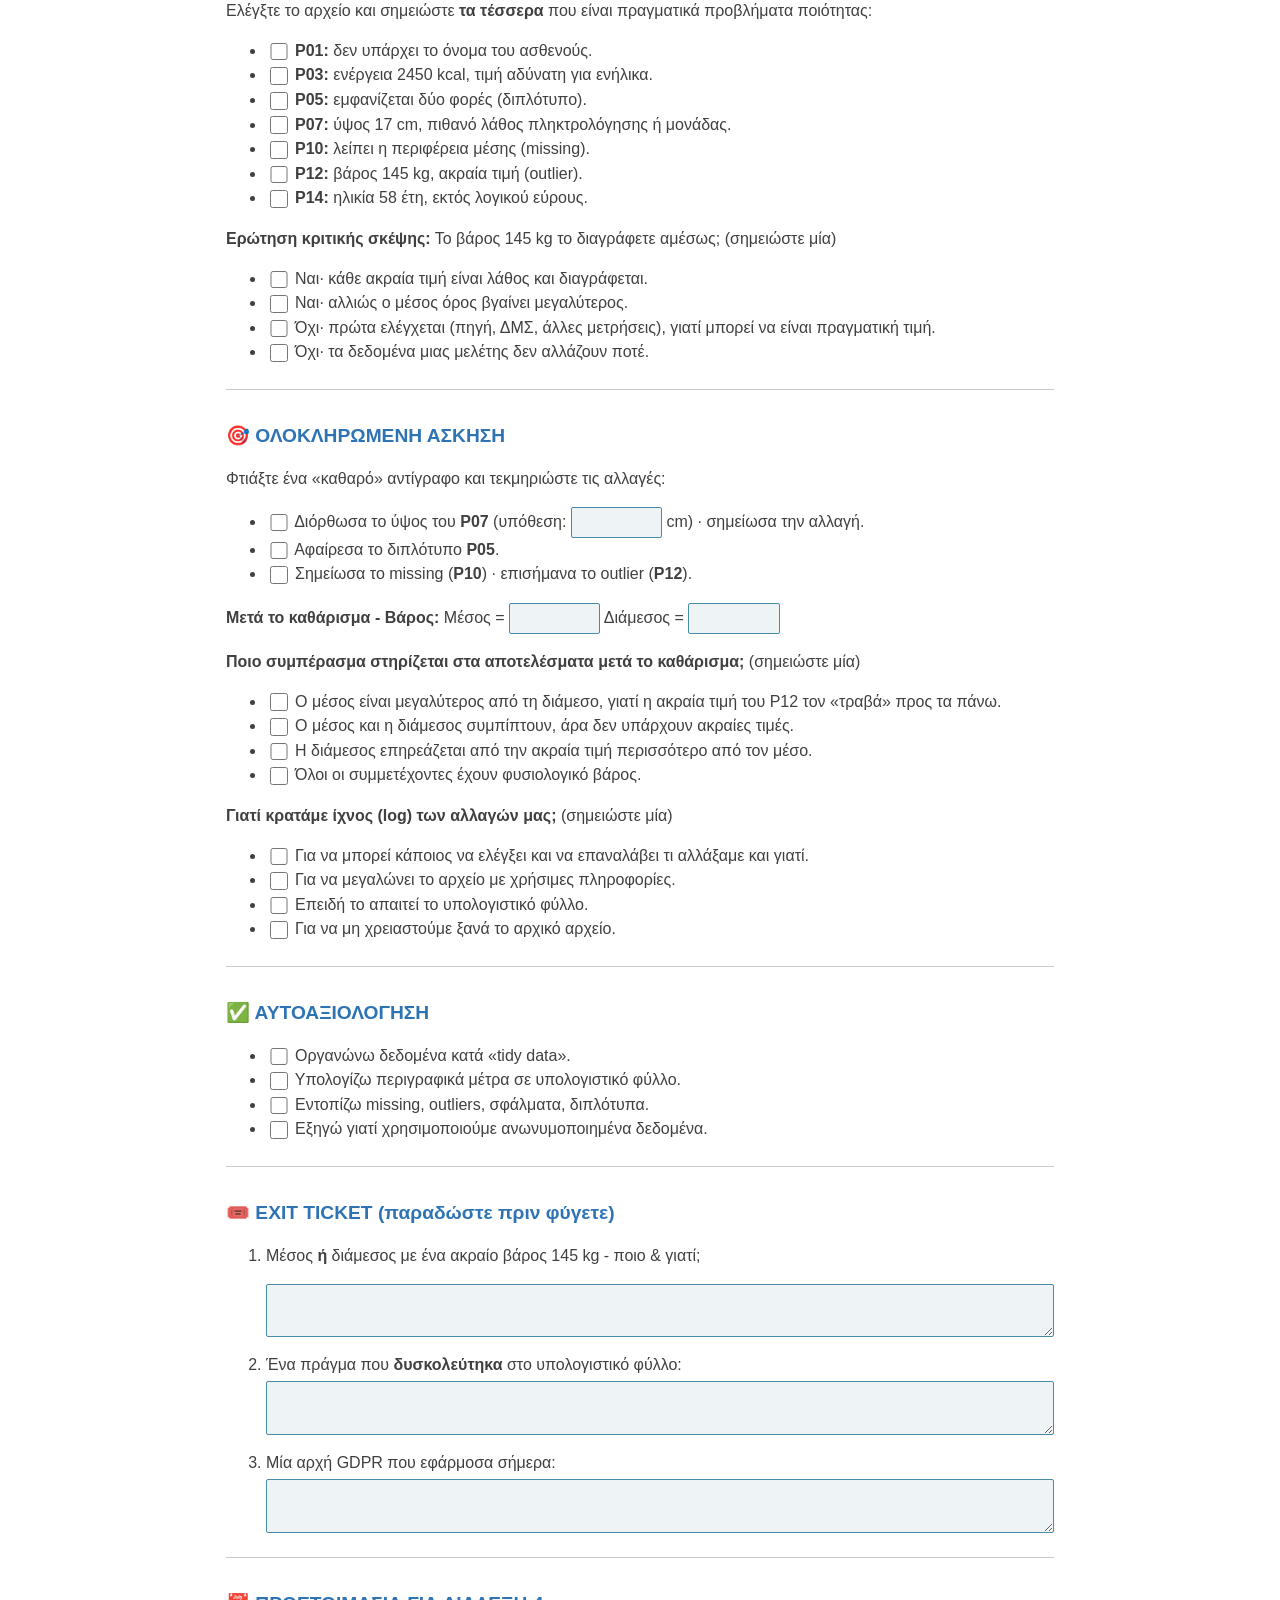
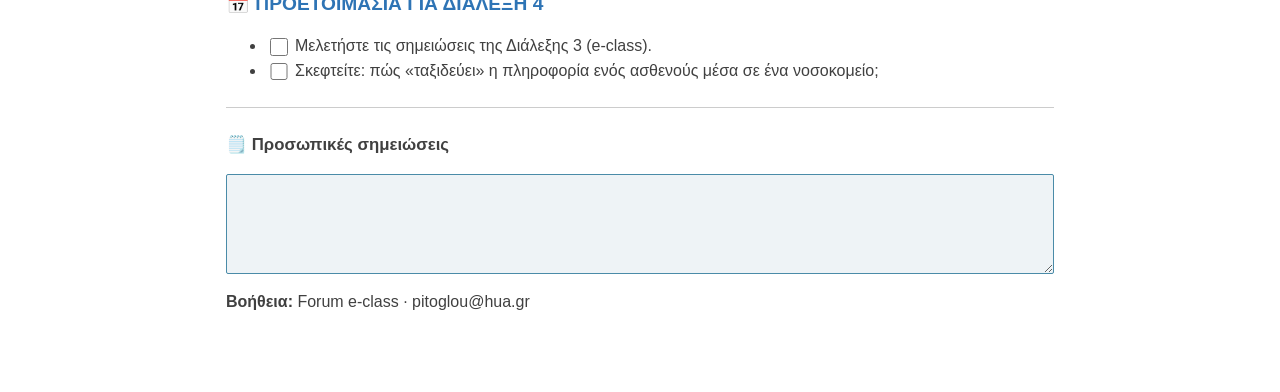
<file: lab-03.html>
<!doctype html>
<html lang="el">
<head>
<meta charset="utf-8">
<meta name="viewport" content="width=device-width, initial-scale=1">
<title>Εργαστήριο 03: Φύλλο Εργασίας Φοιτητή · ΓΕ1400</title>
<link rel="stylesheet" href="assets/style.css">
<link rel="icon" href="assets/favicon.svg" type="image/svg+xml">
</head>
<body>
<header class="site">
  <a class="back" href="index.html">ΓΕ1400 · Φύλλα Εργασίας Εργαστηρίου</a>
</header>

<div class="toolbar" role="toolbar" aria-label="Ενέργειες">
  <button type="button" id="export" class="primary">Λήψη συμπληρωμένου PDF</button>
  <label class="button" for="import">Συνέχεια από PDF
    <input type="file" id="import" accept="application/pdf" hidden>
  </label>
  <button type="button" id="clear">Καθαρισμός</button>
  <button type="button" id="sheet-toggle" aria-pressed="false">Υπολογιστικό φύλλο</button>
  <span id="status" role="status" aria-live="polite"></span>
</div>

<main>
  <p class="howto">Συμπληρώστε τα πεδία, πατήστε <strong>«Λήψη συμπληρωμένου PDF»</strong> και ανεβάστε
  το αρχείο που κατέβηκε στην εργασία του εργαστηρίου στο e-class. Οι απαντήσεις σας κρατιούνται
  σε αυτόν τον browser, σε αυτή τη συσκευή, μέχρι να πατήσετε «Καθαρισμός». Τίποτα δεν στέλνεται
  πουθενά από αυτή τη σελίδα. Αν έχετε ήδη ξεκινήσει το PDF σε άλλο πρόγραμμα, το «Συνέχεια από PDF»
  φορτώνει τις απαντήσεις του εδώ.</p>
  <p class="howto">Για τις ασκήσεις με δεδομένα πατήστε <strong>«Υπολογιστικό φύλλο»</strong>: ανοίγει
  κάτω από το φύλλο εργασίας με το αρχείο <code>diatrofika_dedomena_deigma.csv</code> ήδη φορτωμένο και δέχεται τύπους όπως
  το Excel. Οι αλλαγές σας κρατιούνται σε αυτόν τον browser· το «Επαναφορά» φέρνει πίσω το αρχικό αρχείο.
  Γράψτε τους τύπους και τα αποτελέσματα στα πεδία του φύλλου εργασίας, όπως ζητείται.</p>


  <p class="companion"><span>Συνοδευτικό υλικό:</span> 
<span class="materials">
  <a class="material-link" href="materials/lab-03/Εργαστηριο_03_Ποροι_Συνδεσμοι.pdf" data-label="Πόροι και σύνδεσμοι" target="_blank" rel="noopener">Πόροι και σύνδεσμοι</a>
  <a class="material-link" href="materials/lab-03/Εργαστηριο_03_Quick_Reference_Card.pdf" data-label="Quick Reference Card" target="_blank" rel="noopener">Quick Reference Card</a>
  <a class="material-link" href="materials/lab-03/lecture_03_presentation_eclass.pdf" data-label="Διαφάνειες Διάλεξης 3" target="_blank" rel="noopener">Διαφάνειες Διάλεξης 3</a>
  <a class="material-link" href="materials/lab-03/lecture_03_notes.pdf" data-label="Σημειώσεις Διάλεξης 3" target="_blank" rel="noopener">Σημειώσεις Διάλεξης 3</a>
</span></p>

  <h1>Εργαστήριο 03: Φύλλο Εργασίας Φοιτητή</h1>
  <form id="worksheet" autocomplete="off" onsubmit="return false">
<h1 id="εργαστηριο-03---φυλλο-εργασιασ">📝 ΕΡΓΑΣΤΗΡΙΟ 03 - ΦΥΛΛΟ
ΕΡΓΑΣΙΑΣ</h1>
<p><strong>Ονοματεπώνυμο:</strong>
<input type="text" class="ws-line" name="f005" style="width:13em" autocomplete="off">
<strong>ΑΜ:</strong>
<input type="text" class="ws-line" name="f006" style="width:6em" autocomplete="off">
<strong>Ημ/νία:</strong>
<input type="text" class="ws-line" name="f007" style="width:5em" autocomplete="off"></p>
<blockquote>
<p>Δεδομένα, ποιότητα &amp; περιγραφική ανάλυση σε λογιστικό φύλλο. ⚠️
Δουλεύουμε <strong>μόνο</strong> με το πλασματικό σύνολο δεδομένων
(κωδικοί P01…).</p>
<p><strong>Το φύλλο εργασίας είναι υποχρεωτικό</strong> σε κάθε
εργαστήριο. Το υποβάλλετε μέσω e-class <strong>έως την Παρασκευή,
23:55</strong>. Εκπρόθεσμα γίνεται δεκτό έως την Κυριακή, 23:55· μετά
δεν γίνεται δεκτό.</p>
</blockquote>
<hr />
<h2 id="προθερμανση">🔥 ΠΡΟΘΕΡΜΑΝΣΗ</h2>
<p>Σημειώστε <strong>μία</strong> απάντηση σε κάθε ερώτηση.</p>
<p><strong>1. Γιατί τα δεδομένα υγείας θεωρούνται
«ευαίσθητα»;</strong></p>
<ul>
<li><input type="checkbox" class="ws-tick" name="t015"> Επειδή είναι
κυρίως αριθμοί και η επεξεργασία τους είναι δύσκολη.</li>
<li><input type="checkbox" class="ws-tick" name="t016"> Επειδή
αποκαλύπτουν την υγεία ενός προσώπου και μια διαρροή μπορεί να το βλάψει
(ειδική κατηγορία στον GDPR).</li>
<li><input type="checkbox" class="ws-tick" name="t017"> Επειδή ανήκουν
στο νοσοκομείο και όχι στον ασθενή.</li>
<li><input type="checkbox" class="ws-tick" name="t018"> Επειδή αλλάζουν
συχνά και παλιώνουν γρήγορα.</li>
</ul>
<p><strong>2. Ποιο είναι παράδειγμα «κακού» δεδομένου (garbage
in);</strong></p>
<ul>
<li><input type="checkbox" class="ws-tick" name="t019"> Βάρος ενήλικα 72
kg.</li>
<li><input type="checkbox" class="ws-tick" name="t020"> Ύψος ενήλικα 17
cm.</li>
<li><input type="checkbox" class="ws-tick" name="t021"> Ηλικία 45
έτη.</li>
<li><input type="checkbox" class="ws-tick" name="t022"> Ο κωδικός P03
στη θέση του ονόματος.</li>
</ul>
<hr />
<h2 id="εργαλεια---ανοιξτε-τα">🔖 ΕΡΓΑΛΕΙΑ - ΑΝΟΙΞΤΕ ΤΑ</h2>
<table>
<colgroup>
<col style="width: 63%" />
<col style="width: 36%" />
</colgroup>
<thead>
<tr>
<th>Πόρος</th>
<th style="text-align: center;">✅</th>
</tr>
</thead>
<tbody>
<tr>
<td>Υπολογιστικό φύλλο της σελίδας των φύλλων εργασίας
(https://spitoglou.github.io/ge1400-worksheets/), ή Excel / LibreOffice
Calc / Google Sheets</td>
<td style="text-align: center;"><input type="checkbox" class="ws-tick" name="c013"></td>
</tr>
<tr>
<td>Αρχείο <code>diatrofika_dedomena_deigma.csv</code> (φορτώνεται μόνο
του στο υπολογιστικό φύλλο της σελίδας· και στο e-class)</td>
<td style="text-align: center;"><input type="checkbox" class="ws-tick" name="c014"></td>
</tr>
</tbody>
</table>
<hr />
<h2 id="ασκηση-1---σχεδιασμός-φόρμας">ΑΣΚΗΣΗ 1 - Σχεδιασμός φόρμας</h2>
<p>Συμπληρώστε τον πίνακα σχεδιασμού: σε κάθε γραμμή λείπει <strong>είτε
η μονάδα είτε ένα λογικό εύρος</strong>.</p>
<table>
<colgroup>
<col style="width: 22%" />
<col style="width: 14%" />
<col style="width: 31%" />
<col style="width: 31%" />
</colgroup>
<thead>
<tr>
<th>Πεδίο</th>
<th>Τύπος</th>
<th>Μονάδα</th>
<th>Λογικό εύρος</th>
</tr>
</thead>
<tbody>
<tr>
<td>ID (κωδικός)</td>
<td>κείμενο</td>
<td>-</td>
<td>Pxx</td>
</tr>
<tr>
<td>Ηλικία</td>
<td>αριθμός</td>
<td>έτη</td>
<td><textarea class="ws-cell" name="tc059" rows="2"></textarea></td>
</tr>
<tr>
<td>Φύλο</td>
<td>κατηγορία</td>
<td>-</td>
<td>Α / Γ</td>
</tr>
<tr>
<td>Βάρος</td>
<td>αριθμός</td>
<td><textarea class="ws-cell" name="tc060" rows="2"></textarea></td>
<td>30 - 250</td>
</tr>
<tr>
<td>Ύψος</td>
<td>αριθμός</td>
<td>cm</td>
<td><textarea class="ws-cell" name="tc061" rows="2"></textarea></td>
</tr>
<tr>
<td>Περιφέρεια μέσης</td>
<td>αριθμός</td>
<td><textarea class="ws-cell" name="tc062" rows="2"></textarea></td>
<td>50 - 180</td>
</tr>
<tr>
<td>Ενέργεια</td>
<td>αριθμός</td>
<td>kcal</td>
<td><textarea class="ws-cell" name="tc063" rows="2"></textarea></td>
</tr>
</tbody>
</table>
<p><strong>Γιατί κωδικός αντί ονόματος;</strong> (σημειώστε μία)</p>
<ul>
<li><input type="checkbox" class="ws-tick" name="t023"> Για να πιάνει
λιγότερο χώρο ο πίνακας.</li>
<li><input type="checkbox" class="ws-tick" name="t024"> Για να μη
φαίνεται ποιος είναι ο ασθενής: ψευδωνυμοποίηση και ελαχιστοποίηση
δεδομένων.</li>
<li><input type="checkbox" class="ws-tick" name="t025"> Επειδή το
υπολογιστικό φύλλο δεν δέχεται ελληνικούς χαρακτήρες.</li>
<li><input type="checkbox" class="ws-tick" name="t026"> Για να
ταξινομούνται οι γραμμές αλφαβητικά.</li>
</ul>
<hr />
<h2 id="ασκηση-2---οργάνωση-δεδομένων">ΑΣΚΗΣΗ 2 - Οργάνωση
δεδομένων</h2>
<ul>
<li><input type="checkbox" class="ws-tick" name="t027"> Άνοιξα το CSV·
εμφανίζεται σε <strong>7 στήλες</strong>.</li>
<li><input type="checkbox" class="ws-tick" name="t028"> Επιβεβαίωσα
«tidy»: μία μεταβλητή/στήλη, ένας ασθενής/γραμμή.</li>
<li><input type="checkbox" class="ws-tick" name="t029"> Πάγωσα την πρώτη
γραμμή.</li>
</ul>
<p><strong>Πόσες γραμμές δεδομένων υπάρχουν (εκτός
επικεφαλίδας);</strong>
<input type="text" class="ws-line" name="f008" style="width:5em" autocomplete="off"></p>
<hr />
<h2 id="ασκηση-3---περιγραφικά-μέτρα-γράφημα">ΑΣΚΗΣΗ 3 - Περιγραφικά
μέτρα &amp; γράφημα</h2>
<p>Για τη στήλη <strong>Βάρος_kg</strong>, γράψτε τον τύπο σε ένα κενό
κελί και σημειώστε το αποτέλεσμα:</p>
<table>
<colgroup>
<col style="width: 27%" />
<col style="width: 29%" />
<col style="width: 42%" />
</colgroup>
<thead>
<tr>
<th>Μέτρο</th>
<th>Τύπος</th>
<th style="text-align: center;">Αποτέλεσμα</th>
</tr>
</thead>
<tbody>
<tr>
<td>Μέσος</td>
<td><code>=AVERAGE(D2:D17)</code></td>
<td style="text-align: center;"><textarea class="ws-cell" name="tc064" rows="2"></textarea></td>
</tr>
<tr>
<td>Διάμεσος</td>
<td><code>=MEDIAN(D2:D17)</code></td>
<td style="text-align: center;"><textarea class="ws-cell" name="tc065" rows="2"></textarea></td>
</tr>
<tr>
<td>Τυπική απόκλιση</td>
<td><code>=STDEV.S(D2:D17)</code></td>
<td style="text-align: center;"><textarea class="ws-cell" name="tc066" rows="2"></textarea></td>
</tr>
<tr>
<td>Ελάχιστο</td>
<td><code>=MIN(D2:D17)</code></td>
<td style="text-align: center;"><textarea class="ws-cell" name="tc067" rows="2"></textarea></td>
</tr>
<tr>
<td>Μέγιστο</td>
<td><code>=MAX(D2:D17)</code></td>
<td style="text-align: center;"><textarea class="ws-cell" name="tc068" rows="2"></textarea></td>
</tr>
</tbody>
</table>
<ul>
<li><input type="checkbox" class="ws-tick" name="t030"> Έφτιαξα
<strong>γράφημα</strong> (ιστόγραμμα/ραβδόγραμμα) του βάρους.</li>
</ul>
<p><strong>🚀 Προχωρημένη:</strong> στήλη ΔΜΣ
<code>=Βάρος/(Ύψος/100)^2</code>. Πόσοι έχουν ΔΜΣ&gt;30;
<input type="text" class="ws-line" name="f009" style="width:5em" autocomplete="off"></p>
<hr />
<h2 id="ασκηση-4---έλεγχος-ποιότητας">ΑΣΚΗΣΗ 4 - Έλεγχος ποιότητας</h2>
<p>Ελέγξτε το αρχείο και σημειώστε <strong>τα τέσσερα</strong> που είναι
πραγματικά προβλήματα ποιότητας:</p>
<ul>
<li><input type="checkbox" class="ws-tick" name="t031">
<strong>P01:</strong> δεν υπάρχει το όνομα του ασθενούς.</li>
<li><input type="checkbox" class="ws-tick" name="t032">
<strong>P03:</strong> ενέργεια 2450 kcal, τιμή αδύνατη για ενήλικα.</li>
<li><input type="checkbox" class="ws-tick" name="t033">
<strong>P05:</strong> εμφανίζεται δύο φορές (διπλότυπο).</li>
<li><input type="checkbox" class="ws-tick" name="t034">
<strong>P07:</strong> ύψος 17 cm, πιθανό λάθος πληκτρολόγησης ή
μονάδας.</li>
<li><input type="checkbox" class="ws-tick" name="t035">
<strong>P10:</strong> λείπει η περιφέρεια μέσης (missing).</li>
<li><input type="checkbox" class="ws-tick" name="t036">
<strong>P12:</strong> βάρος 145 kg, ακραία τιμή (outlier).</li>
<li><input type="checkbox" class="ws-tick" name="t037">
<strong>P14:</strong> ηλικία 58 έτη, εκτός λογικού εύρους.</li>
</ul>
<p><strong>Ερώτηση κριτικής σκέψης:</strong> Το βάρος 145 kg το
διαγράφετε αμέσως; (σημειώστε μία)</p>
<ul>
<li><input type="checkbox" class="ws-tick" name="t038"> Ναι· κάθε ακραία
τιμή είναι λάθος και διαγράφεται.</li>
<li><input type="checkbox" class="ws-tick" name="t039"> Ναι· αλλιώς ο
μέσος όρος βγαίνει μεγαλύτερος.</li>
<li><input type="checkbox" class="ws-tick" name="t040"> Όχι· πρώτα
ελέγχεται (πηγή, ΔΜΣ, άλλες μετρήσεις), γιατί μπορεί να είναι πραγματική
τιμή.</li>
<li><input type="checkbox" class="ws-tick" name="t041"> Όχι· τα δεδομένα
μιας μελέτης δεν αλλάζουν ποτέ.</li>
</ul>
<hr />
<h2 id="ολοκληρωμενη-ασκηση">🎯 ΟΛΟΚΛΗΡΩΜΕΝΗ ΑΣΚΗΣΗ</h2>
<p>Φτιάξτε ένα «καθαρό» αντίγραφο και τεκμηριώστε τις αλλαγές:</p>
<ul>
<li><input type="checkbox" class="ws-tick" name="t042"> Διόρθωσα το ύψος
του <strong>P07</strong> (υπόθεση:
<input type="text" class="ws-line" name="f010" style="width:6em" autocomplete="off">
cm) · σημείωσα την αλλαγή.</li>
<li><input type="checkbox" class="ws-tick" name="t043"> Αφαίρεσα το
διπλότυπο <strong>P05</strong>.</li>
<li><input type="checkbox" class="ws-tick" name="t044"> Σημείωσα το
missing (<strong>P10</strong>) · επισήμανα το outlier
(<strong>P12</strong>).</li>
</ul>
<p><strong>Μετά το καθάρισμα - Βάρος:</strong> Μέσος =
<input type="text" class="ws-line" name="f011" style="width:5em" autocomplete="off">
Διάμεσος =
<input type="text" class="ws-line" name="f012" style="width:5em" autocomplete="off"></p>
<p><strong>Ποιο συμπέρασμα στηρίζεται στα αποτελέσματα μετά το
καθάρισμα;</strong> (σημειώστε μία)</p>
<ul>
<li><input type="checkbox" class="ws-tick" name="t045"> Ο μέσος είναι
μεγαλύτερος από τη διάμεσο, γιατί η ακραία τιμή του P12 τον «τραβά» προς
τα πάνω.</li>
<li><input type="checkbox" class="ws-tick" name="t046"> Ο μέσος και η
διάμεσος συμπίπτουν, άρα δεν υπάρχουν ακραίες τιμές.</li>
<li><input type="checkbox" class="ws-tick" name="t047"> Η διάμεσος
επηρεάζεται από την ακραία τιμή περισσότερο από τον μέσο.</li>
<li><input type="checkbox" class="ws-tick" name="t048"> Όλοι οι
συμμετέχοντες έχουν φυσιολογικό βάρος.</li>
</ul>
<p><strong>Γιατί κρατάμε ίχνος (log) των αλλαγών μας;</strong>
(σημειώστε μία)</p>
<ul>
<li><input type="checkbox" class="ws-tick" name="t049"> Για να μπορεί
κάποιος να ελέγξει και να επαναλάβει τι αλλάξαμε και γιατί.</li>
<li><input type="checkbox" class="ws-tick" name="t050"> Για να μεγαλώνει
το αρχείο με χρήσιμες πληροφορίες.</li>
<li><input type="checkbox" class="ws-tick" name="t051"> Επειδή το
απαιτεί το υπολογιστικό φύλλο.</li>
<li><input type="checkbox" class="ws-tick" name="t052"> Για να μη
χρειαστούμε ξανά το αρχικό αρχείο.</li>
</ul>
<hr />
<h2 id="αυτοαξιολογηση">✅ ΑΥΤΟΑΞΙΟΛΟΓΗΣΗ</h2>
<ul>
<li><input type="checkbox" class="ws-tick" name="t053"> Οργανώνω
δεδομένα κατά «tidy data».</li>
<li><input type="checkbox" class="ws-tick" name="t054"> Υπολογίζω
περιγραφικά μέτρα σε υπολογιστικό φύλλο.</li>
<li><input type="checkbox" class="ws-tick" name="t055"> Εντοπίζω
missing, outliers, σφάλματα, διπλότυπα.</li>
<li><input type="checkbox" class="ws-tick" name="t056"> Εξηγώ γιατί
χρησιμοποιούμε ανωνυμοποιημένα δεδομένα.</li>
</ul>
<hr />
<h2 id="exit-ticket-παραδώστε-πριν-φύγετε">🎟️ EXIT TICKET (παραδώστε
πριν φύγετε)</h2>
<ol type="1">
<li><p>Μέσος <strong>ή</strong> διάμεσος με ένα ακραίο βάρος 145 kg -
ποιο &amp; γιατί;</p>
<p><textarea class="ws-box" name="ib002" rows="2"></textarea></p></li>
<li><p>Ένα πράγμα που <strong>δυσκολεύτηκα</strong> στο υπολογιστικό
φύλλο:
<textarea class="ws-box" name="pb003" rows="2"></textarea></p></li>
<li><p>Μία αρχή GDPR που εφάρμοσα σήμερα:
<textarea class="ws-box" name="pb004" rows="2"></textarea></p></li>
</ol>
<hr />
<h2 id="προετοιμασια-για-διαλεξη-4">📅 ΠΡΟΕΤΟΙΜΑΣΙΑ ΓΙΑ ΔΙΑΛΕΞΗ 4</h2>
<ul>
<li><input type="checkbox" class="ws-tick" name="t057"> Μελετήστε τις
σημειώσεις της Διάλεξης 3 (e-class).</li>
<li><input type="checkbox" class="ws-tick" name="t058"> Σκεφτείτε: πώς
«ταξιδεύει» η πληροφορία ενός ασθενούς μέσα σε ένα νοσοκομείο;</li>
</ul>
<hr />
<h3 id="προσωπικές-σημειώσεις">🗒️ Προσωπικές σημειώσεις</h3>
<p><textarea class="ws-box" name="note001" rows="4"></textarea></p>
<p><strong>Βοήθεια:</strong> Forum e-class · pitoglou@hua.gr</p>

  </form>
</main>

<script>window.WORKSHEET = {"slug": "ge1400", "lab": 3, "pdf": "forms/lab-03.pdf?v=507c93ff6865", "filename": "Εργαστηριο_03_Φυλλο_Εργασιας_Φοιτητη_ΦΟΡΜΑ.pdf", "version": "507c93ff6865", "sheet": {"csv": "data/lab-03/diatrofika_dedomena_deigma.csv?v=f962bdb341dd", "name": "diatrofika_dedomena_deigma.csv", "version": "f962bdb341dd"}};</script>
<script src="assets/pdf-lib.min.js"></script>
<script src="assets/fontkit.umd.min.js"></script>
<script src="assets/app.js"></script>
<script src="assets/sheet-engine.js"></script>
<script src="assets/sheet.js"></script>
<dialog id="material" aria-labelledby="material-title">
  <div class="material-bar">
    <strong class="material-title" id="material-title"></strong>
    <a class="material-open" href="#" target="_blank" rel="noopener">Άνοιγμα σε νέα καρτέλα</a>
    <a class="material-save" href="#">Λήψη</a>
    <button type="button" class="material-close" aria-label="Κλείσιμο">✕</button>
  </div>
  <div class="material-viewer" tabindex="0"></div>
</dialog>
<script src="assets/materials.js"></script>
</body>
</html>
</file>
<file: assets/style.css>
/* The course palette (tools/teach/theme.py) and the form's own field colours
   (tools/teach/forms.py), so the page reads as the same worksheet. */
:root {
  --dark: #1F4E79;
  --mid: #2E74B5;
  --slate: #404040;
  --grey: #666666;
  --row: #F2F2F2;
  --field-line: #4A8BA8;
  --field-fill: #EEF3F6;
  --bg: #FFFFFF;
  color-scheme: light;
}
* { box-sizing: border-box; }
body {
  margin: 0;
  background: var(--bg);
  color: var(--slate);
  font: 16px/1.5 "Noto Sans", "Segoe UI", Arial, sans-serif;
}
header.site { background: var(--dark); padding: 10px 16px; }
header.site .back { color: #fff; text-decoration: none; font-weight: 600; }
main { max-width: 860px; margin: 0 auto; padding: 16px 16px 64px; }
h1 { color: var(--dark); font-size: 1.6rem; line-height: 1.25; }
h2 { color: var(--mid); font-size: 1.2rem; margin-top: 2rem; }
h3 { color: var(--slate); font-size: 1.05rem; }
a { color: var(--mid); }
hr { border: 0; border-top: 1px solid #ccc; margin: 1.5rem 0; }
blockquote { margin: 1rem 0; padding: 4px 14px; border-left: 3px solid var(--mid); background: var(--row); }
code { background: var(--row); padding: 0 3px; border-radius: 3px; }
th code { background: rgba(255, 255, 255, 0.2); color: #fff; }
img { max-width: 100%; height: auto; }
table { border-collapse: collapse; width: 100%; margin: 1rem 0; display: block; overflow-x: auto; }
th { background: var(--dark); color: #fff; text-align: left; }
th, td { padding: 6px 8px; border: 1px solid #d0d0d0; vertical-align: top; }
tr:nth-child(even) td { background: var(--row); }
ul.contains-task-list, ul.task-list { list-style: none; padding-left: 1.2rem; }

.toolbar {
  position: sticky; top: 0; z-index: 2;
  display: flex; flex-wrap: wrap; gap: 8px; align-items: center;
  padding: 8px 16px; background: #fff; border-bottom: 1px solid #d0d0d0;
}
.toolbar button, .toolbar .button {
  font: inherit; font-size: 0.95rem; cursor: pointer;
  padding: 6px 12px; border-radius: 4px;
  border: 1px solid var(--mid); background: #fff; color: var(--mid);
}
.toolbar .primary { background: var(--mid); color: #fff; }
.toolbar button:disabled { opacity: 0.6; cursor: progress; }
#status { font-size: 0.9rem; color: var(--grey); }
#status.error { color: #B00020; font-weight: 600; }
#status.ok { color: #1B7F3B; }
.howto { font-size: 0.92rem; color: var(--grey); background: var(--row); padding: 10px 12px; border-radius: 4px; }

.ws-line, .ws-cell, .ws-box, .ws-choice {
  font: inherit; font-size: 0.95rem; color: #000;
  border: 1px solid var(--field-line); background: var(--field-fill);
  border-radius: 2px; padding: 3px 6px;
}
.ws-line { max-width: 100%; min-width: 6em; }
.ws-line.ws-wide { width: 100%; }
.ws-cell { width: 100%; min-width: 8em; resize: vertical; }
.ws-box { display: block; width: 100%; resize: vertical; margin: 4px 0 8px; }
.ws-choice { width: 100%; min-width: 12em; padding: 4px; }
.ws-tick { width: 1.1rem; height: 1.1rem; accent-color: var(--mid); vertical-align: middle; }
.ws-line:focus, .ws-cell:focus, .ws-box:focus, .ws-choice:focus { outline: 2px solid var(--mid); outline-offset: 0; background: #fff; }
ul.labs { padding-left: 1.2rem; }
ul.labs li { margin: 10px 0; }
ul.labs .lab-title { font-weight: 600; }
ul.labs .materials { display: flex; margin-top: 4px; }

/* Companion files: small buttons, opened in one window over the page */
.companion { display: flex; flex-wrap: wrap; align-items: center; gap: 6px; margin: 12px 0 0; }
.companion > span { font-size: 0.92rem; color: var(--grey); }
.materials { display: inline-flex; flex-wrap: wrap; gap: 6px; }
a.material-link {
  font-size: 0.88rem; text-decoration: none; padding: 3px 10px; border-radius: 4px;
  border: 1px solid var(--mid); color: var(--mid); background: #fff;
}
a.material-link:hover, a.material-link:focus-visible { background: var(--mid); color: #fff; }
dialog#material {
  width: min(1100px, 96vw); height: 92vh; padding: 0; border: 0; border-radius: 6px;
  box-shadow: 0 8px 32px rgba(0, 0, 0, 0.35); overflow: hidden;
}
dialog#material[open] { display: flex; flex-direction: column; }
dialog#material::backdrop { background: rgba(0, 0, 0, 0.55); }
.material-bar {
  display: flex; flex-wrap: wrap; align-items: center; gap: 12px;
  padding: 8px 12px; background: var(--dark); color: #fff;
}
.material-bar .material-title { flex: 1 1 auto; min-width: 0; }
.material-bar a { color: #fff; font-size: 0.9rem; }
.material-close {
  font: inherit; font-size: 1.1rem; line-height: 1; cursor: pointer;
  background: transparent; color: #fff; border: 1px solid rgba(255, 255, 255, 0.6);
  border-radius: 4px; padding: 4px 9px;
}
.material-viewer {
  flex: 1 1 auto; overflow: auto; background: #525659;
  padding: 12px; display: flex; flex-direction: column; align-items: center; gap: 12px;
}
.material-page { position: relative; flex: none; background: #fff; box-shadow: 0 1px 4px rgba(0, 0, 0, 0.4); }
.material-page canvas { display: block; width: 100%; height: 100%; }
.material-page a { position: absolute; display: block; }
.material-page a:hover { background: rgba(46, 116, 181, 0.15); outline: 1px solid var(--mid); }
.material-note { color: #fff; margin: 24px; }

figure.screencast { margin: 1rem 0; }
figure.screencast video { width: 100%; height: auto; background: #000; border-radius: 4px; }
figure.screencast figcaption { font-size: 0.9rem; color: var(--grey); margin-top: 6px; }
details.screencast { margin: 0.6rem 0 1rem; }
details.screencast summary { cursor: pointer; font-weight: 600; color: var(--dark); }

@media (max-width: 600px) {
  .ws-line { width: 100% !important; display: block; margin: 4px 0; }
}

/* The lab's spreadsheet (sheet.js), docked under the worksheet. */
.sheet-dock {
  position: fixed; left: 0; right: 0; bottom: 0; z-index: 5;
  height: 46vh; display: flex; flex-direction: column;
  background: #fff; border-top: 3px solid var(--dark);
  box-shadow: 0 -4px 14px rgba(0, 0, 0, 0.15); font-size: 0.9rem;
}
.sheet-dock.tall { height: 82vh; }
.sheet-dock[hidden] { display: none; }
.sheet-bar { display: flex; flex-wrap: wrap; gap: 6px; align-items: center; padding: 6px 10px; background: var(--row); }
.sheet-title { color: var(--dark); margin-right: auto; }
.sheet-actions { display: flex; flex-wrap: wrap; gap: 4px; }
.sheet-actions button, .sheet-actions a {
  font: inherit; font-size: 0.85rem; cursor: pointer; text-decoration: none;
  padding: 3px 8px; border-radius: 4px; border: 1px solid var(--mid); background: #fff; color: var(--mid);
}
.sheet-actions button[aria-pressed="true"], .sheet-actions button[aria-expanded="true"] { background: var(--mid); color: #fff; }
.sheet-help { padding: 4px 12px; background: #FFFBEA; border-bottom: 1px solid #e8dfb0; font-size: 0.85rem; max-height: 30%; overflow: auto; }
.sheet-help p { margin: 4px 0; }
.sheet-formula { display: flex; gap: 6px; align-items: center; padding: 4px 10px; border-bottom: 1px solid #d0d0d0; }
.sheet-name { min-width: 5.5em; font-weight: 600; color: var(--dark); font-family: Consolas, monospace; }
.sheet-input { flex: 1; font: 0.95rem Consolas, "Noto Sans Mono", monospace; padding: 3px 6px; border: 1px solid var(--field-line); background: var(--field-fill); }
.sheet-grid { flex: 1; overflow: auto; outline: none; }
.sheet-grid:focus-visible { box-shadow: inset 0 0 0 2px var(--mid); }
.sheet-grid table { display: table; width: auto; margin: 0; border-collapse: separate; border-spacing: 0; user-select: none; }
.sheet-grid th, .sheet-grid td { border: 0; border-right: 1px solid #d9d9d9; border-bottom: 1px solid #d9d9d9; padding: 2px 6px; white-space: nowrap; height: 24px; }
.sheet-grid thead th { position: sticky; top: 0; z-index: 3; background: #E7ECF1; color: var(--slate); text-align: center; font-weight: 600; min-width: 6.5em; }
.sheet-grid thead th.corner { z-index: 4; min-width: 3em; }
.sheet-grid th.rown { position: sticky; left: 0; z-index: 2; background: #E7ECF1; color: var(--slate); text-align: right; min-width: 3em; }
.sheet-grid th.on { background: #C9D7E4; color: var(--dark); }
.sheet-grid tr:nth-child(even) td { background: #fff; }
.sheet-grid td { min-width: 6.5em; max-width: 16em; overflow: hidden; text-overflow: ellipsis; cursor: cell; color: #000; }
.sheet-grid td.num { text-align: right; }
.sheet-grid td.err { color: #B00020; font-weight: 600; }
.sheet-grid td.sel { background: #DCE8F4 !important; }
.sheet-grid td.active { box-shadow: inset 0 0 0 2px var(--mid); }
.sheet-grid td { position: relative; }
.sheet-grid td.fillprev { background: #EEF3F6 !important; outline: 1px dashed var(--mid); outline-offset: -1px; }
.fill-handle {
  position: absolute; right: 0; bottom: 0; width: 8px; height: 8px;
  background: var(--mid); border: 1px solid #fff; cursor: crosshair;
}
.sheet-grid tbody tr:first-child td { font-weight: 600; }
.sheet-grid tr.frozen td, .sheet-grid tr.frozen th.rown { position: sticky; top: 25px; z-index: 2; background: #F4F7FA; border-bottom: 2px solid #9fb4c8; }
.sheet-grid tr.frozen th.rown { z-index: 3; background: #E7ECF1; }
.sheet-edit { width: 100%; min-width: 8em; font: 0.95rem Consolas, monospace; border: 0; outline: 2px solid var(--mid); padding: 1px 2px; }
.sheet-log { max-height: 26%; overflow: auto; padding: 2px 10px; border-top: 1px solid #d0d0d0; background: #FAFAFA; font-size: 0.85rem; }
.sheet-log ol { margin: 4px 0; padding-left: 1.6em; }
.sheet-log .empty { list-style: none; color: var(--grey); }
.sheet-status { min-height: 1.6em; padding: 2px 10px; border-top: 1px solid #d0d0d0; color: var(--grey); font-size: 0.85rem; }
#sheet-toggle[aria-pressed="true"] { background: var(--dark); color: #fff; border-color: var(--dark); }

.sheet-chart { width: min(780px, 96vw); padding: 0; border: 1px solid #ccc; border-radius: 6px; }
.sheet-chart::backdrop { background: rgba(0, 0, 0, 0.35); }
.sheet-chart .material-bar { display: flex; gap: 8px; align-items: center; padding: 8px 12px; background: var(--row); }
.sheet-chart .material-bar strong { margin-right: auto; color: var(--dark); }
.sheet-chart .material-bar button { font: inherit; font-size: 0.85rem; cursor: pointer; padding: 3px 8px; border-radius: 4px; border: 1px solid var(--mid); background: #fff; color: var(--mid); }
.chart-controls { display: flex; flex-wrap: wrap; gap: 12px; align-items: center; padding: 8px 12px; font-size: 0.9rem; }
.chart-controls select, .chart-controls input[type=number] { font: inherit; }
.chart-controls input[type=number] { width: 4em; }
.chart-area { padding: 0 8px 10px; }
.chart-area svg { width: 100%; height: auto; display: block; }

.sheet-menu {
  position: fixed; z-index: 10; min-width: 250px; padding: 4px 0;
  background: #fff; border: 1px solid #c8c8c8; border-radius: 4px; box-shadow: 0 6px 18px rgba(0, 0, 0, 0.2);
}
.sheet-menu[hidden] { display: none; }
.sheet-menu button {
  display: flex; width: 100%; justify-content: space-between; gap: 16px; align-items: center;
  font: inherit; font-size: 0.88rem; text-align: left; cursor: pointer;
  padding: 5px 14px; border: 0; background: none; color: #000;
}
.sheet-menu button:hover, .sheet-menu button:focus { background: #DCE8F4; outline: none; }
.sheet-menu button:disabled { color: #999; cursor: default; background: none; }
.sheet-menu kbd { font: 0.8rem Consolas, monospace; color: var(--grey); }
.sheet-menu hr { margin: 4px 0; border: 0; border-top: 1px solid #e3e3e3; }
.sheet-grid thead th.col, .sheet-grid th.rown, .sheet-grid th.corner { cursor: pointer; }
.sheet-grid thead th.col:hover, .sheet-grid th.rown:hover { background: #D5E1EC; }
.chart-notes { padding: 0 12px 12px; font-size: 0.85rem; }
.chart-notes table.box-stats { display: table; width: auto; margin: 4px 0; }
.chart-notes table.box-stats th, .chart-notes table.box-stats td { padding: 3px 8px; }
.chart-notes table.box-stats td:not(:first-child) { text-align: right; }
.box-note { color: var(--grey); margin: 6px 0 0; }
.sheet-chart { max-height: 94vh; overflow: auto; }
</file>
